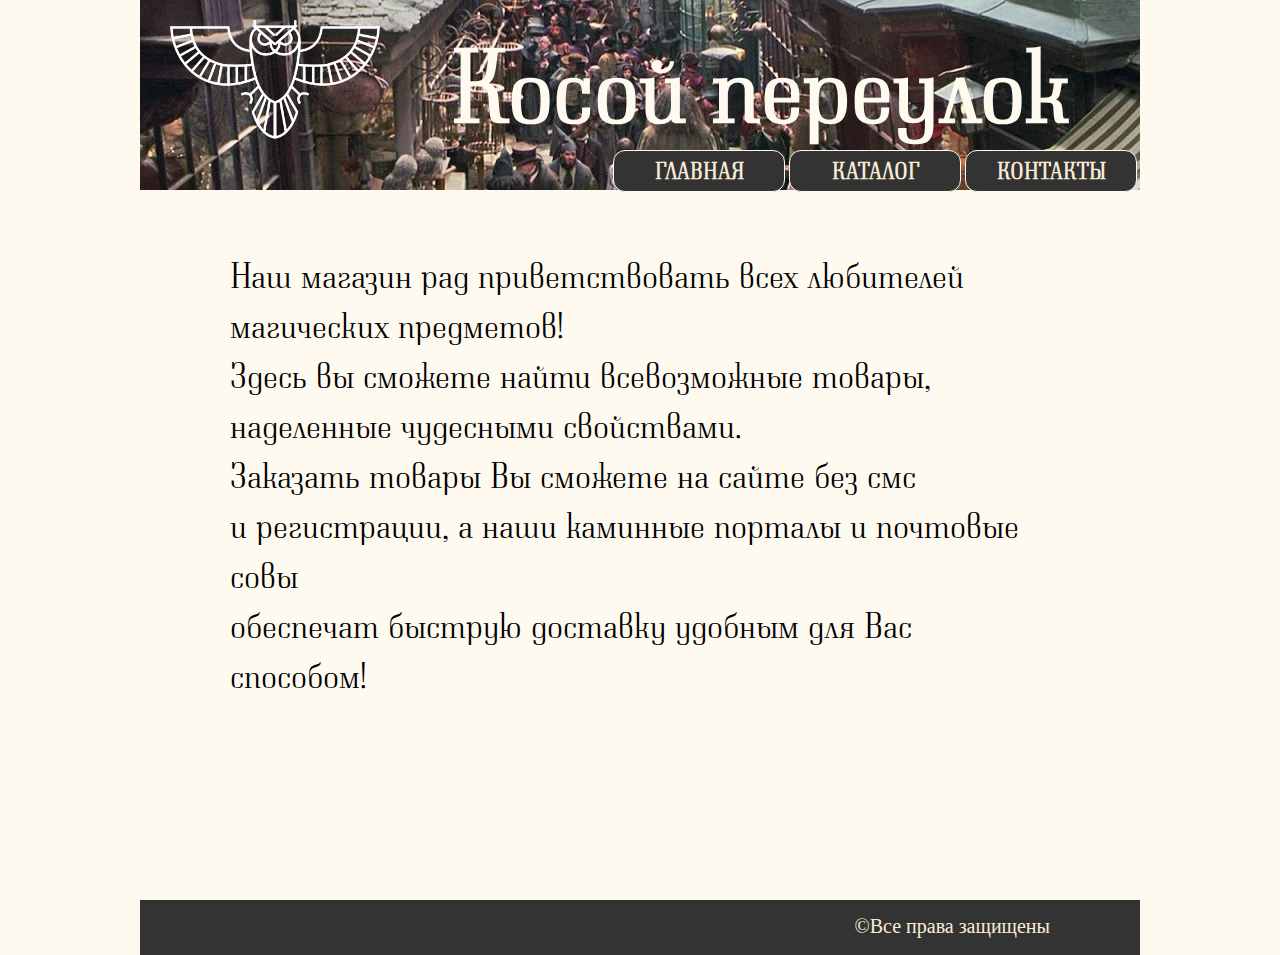
<file: diagon_alley/index.html>
<!DOCTYPE html>
<html lang="en">

<head>
    <meta charset="UTF-8">
    <title>Косой переулок</title>
    <link rel="stylesheet" href="style.css">
    <link rel="stylesheet" href="font.css">
</head>

<body>
    <div class="container">
        <header>
            <div class="logo"><img src="img/owl.png" alt="owl" width="210"></div>
            <h1 class="name">Косой переулок</h1>
            <nav>
                <ul class="menu">
                    <li>Главная</li>
                    <li><a href="catalog.html">Каталог</a>
                        <ul class="catalog-menu">
                            <li>
                                <a href="catalog/carpet_plane.html">Ковёр-самолёт</a>
                            </li>
                            <li>
                                <a href="catalog/nimbus.html">Нимбус 2000</a>
                            </li>
                            <li>
                                <a href="catalog/hat-invisibility.html">Шляпа-невидимка</a>
                            </li>
                        </ul>
                    </li>
                    <li><a href="contacts.html">Контакты</a></li>
                </ul>
            </nav>
        </header>

        <div class="content">
            <p class="main">Наш магазин рад приветствовать всех любителей магических предметов!
                <br />Здесь вы&nbsp;сможете найти всевозможные товары, наделенные чудесными свойствами.
                <br />Заказать товары&nbsp;Вы сможете на&nbsp;сайте без смс и&nbsp;регистрации, а&nbsp;наши каминные порталы и&nbsp;почтовые совы
                <br />обеспечат быструю доставку удобным для Вас способом!</p>
        </div>
        <footer> &copy;Все права защищены </footer>
    </div>

</body>

</html>
</file>
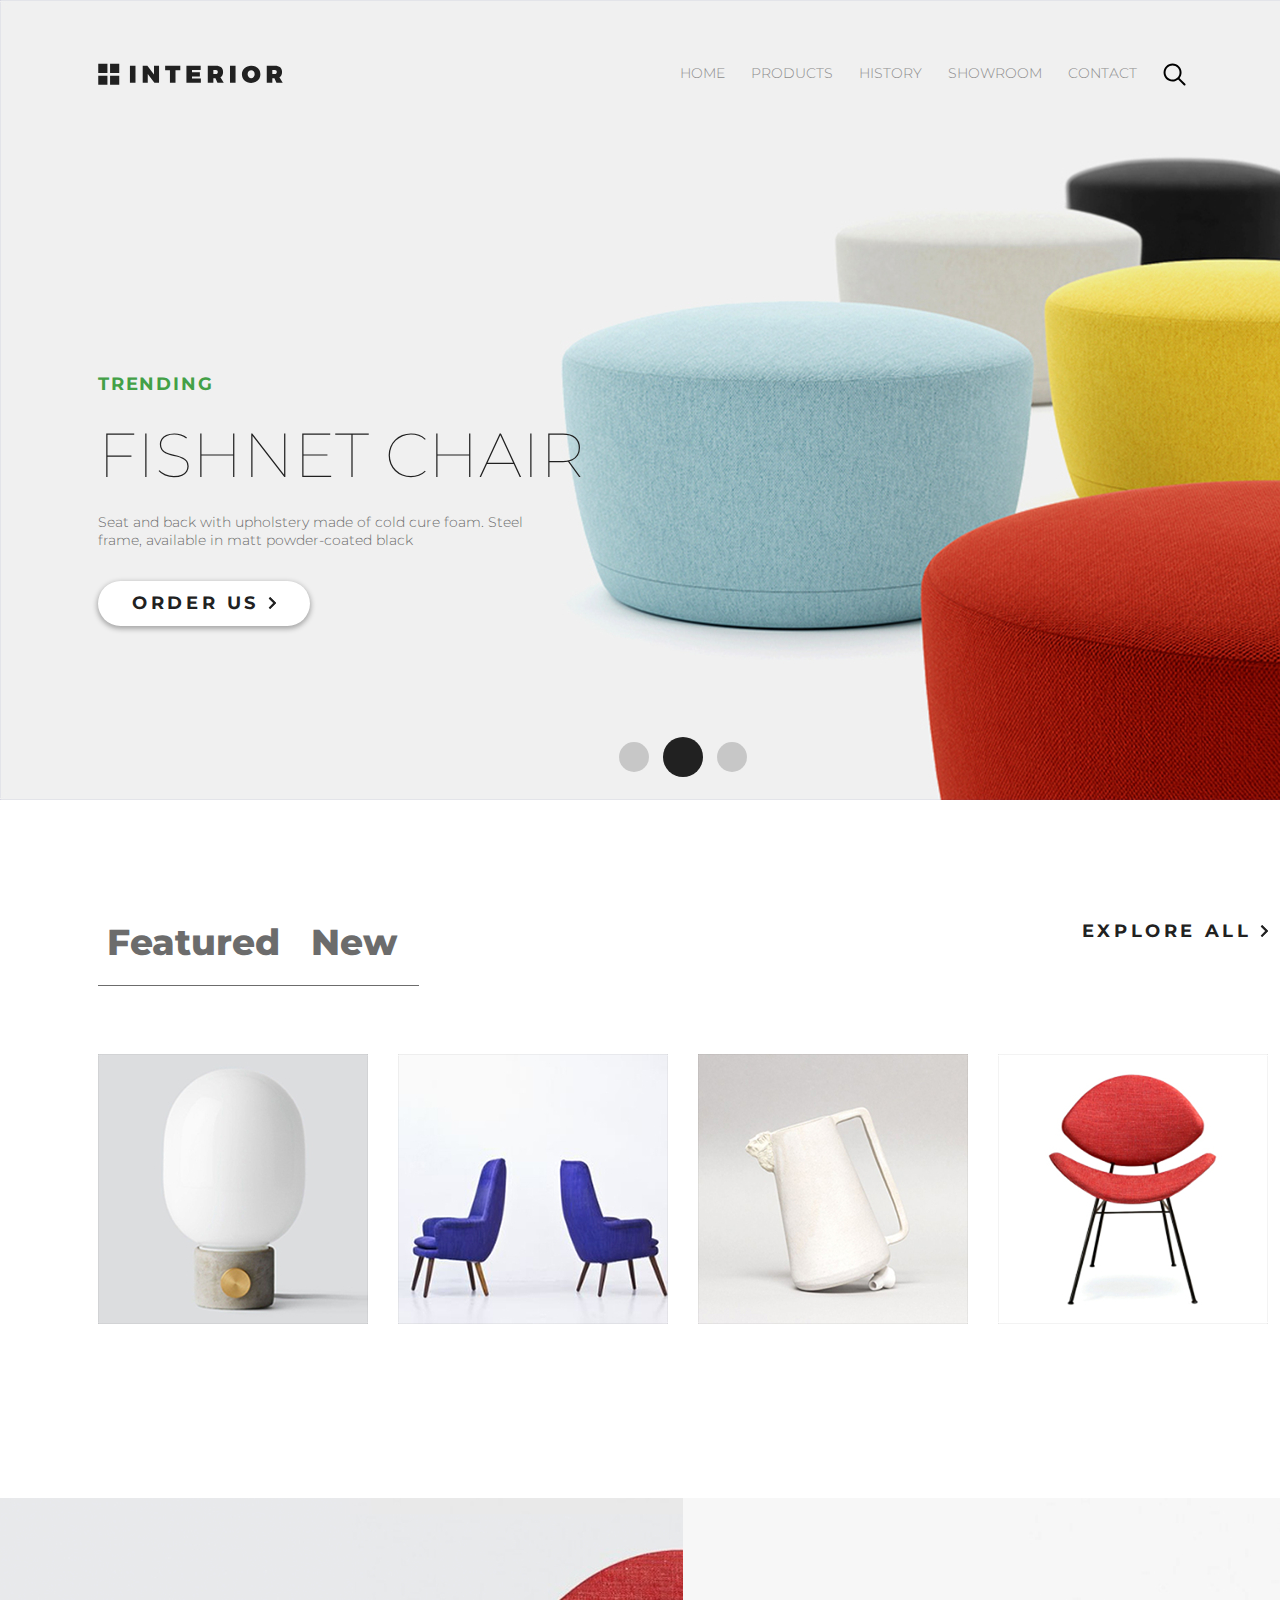
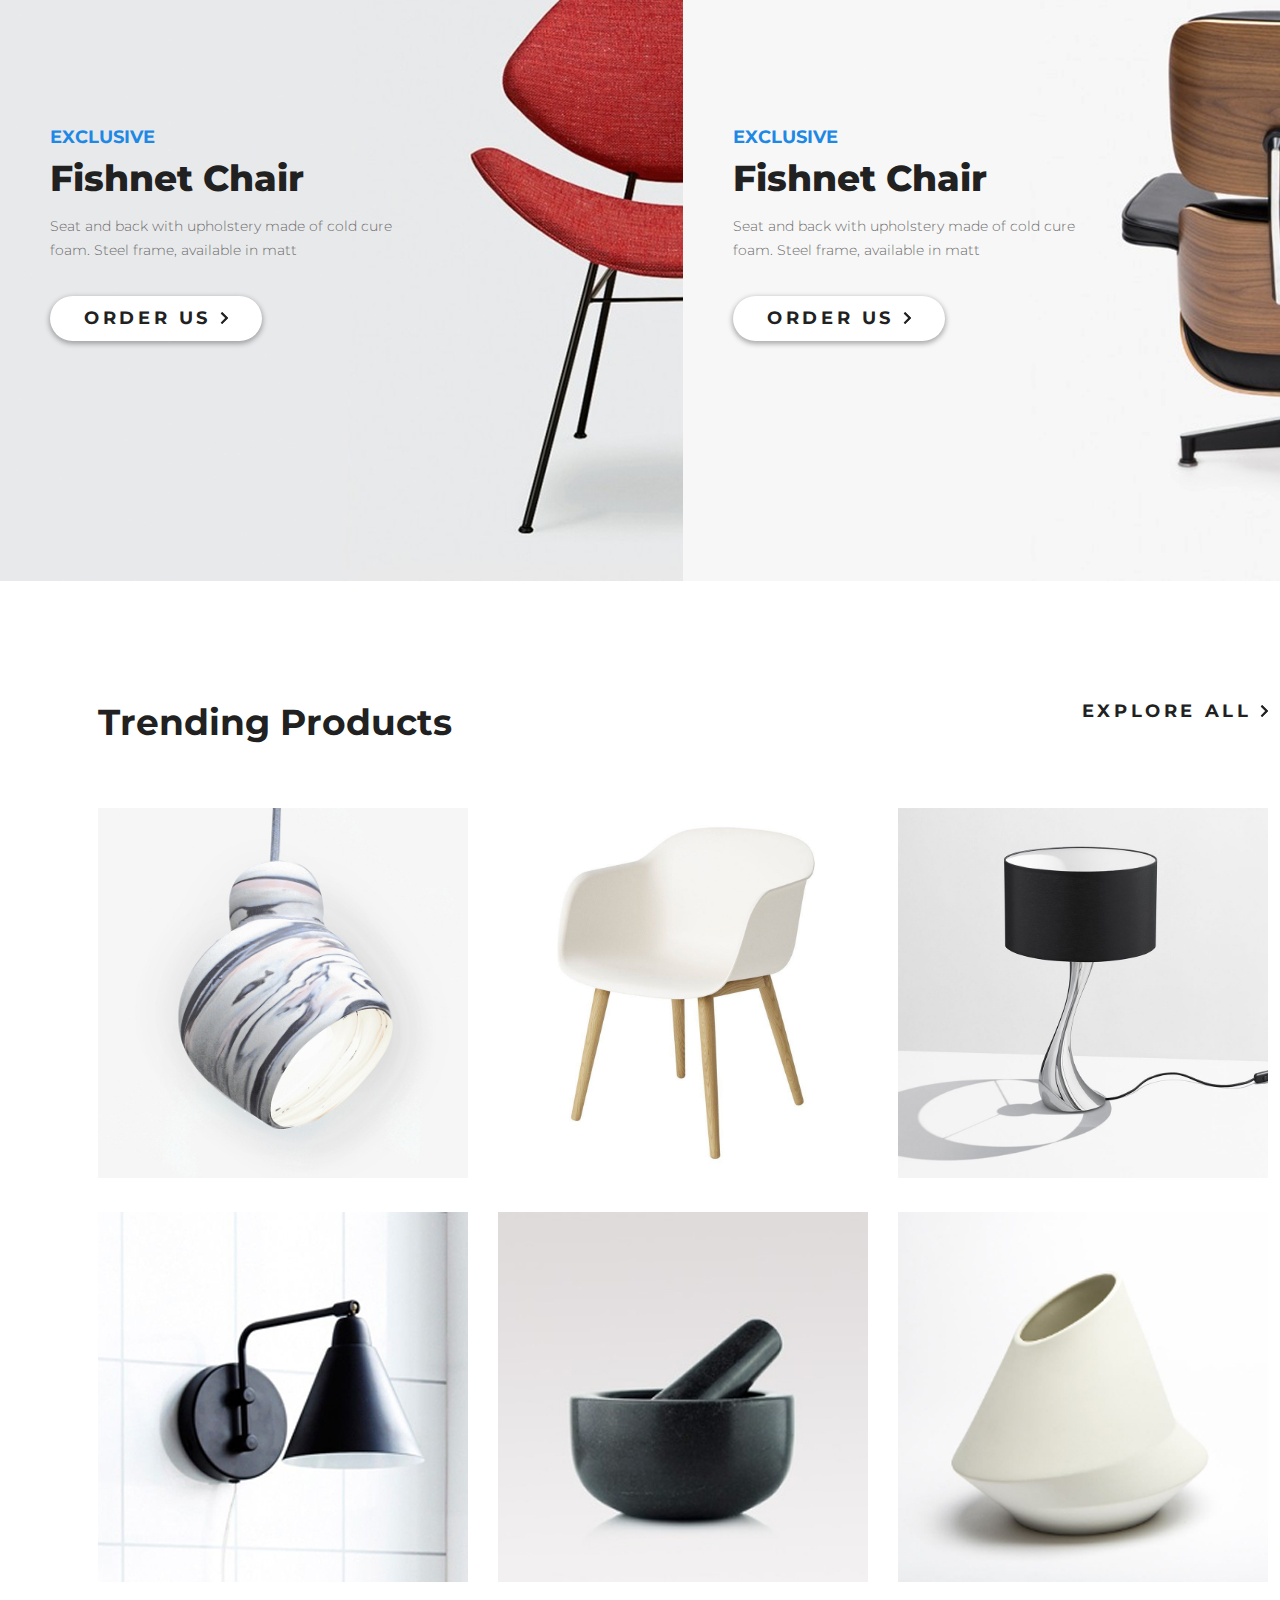
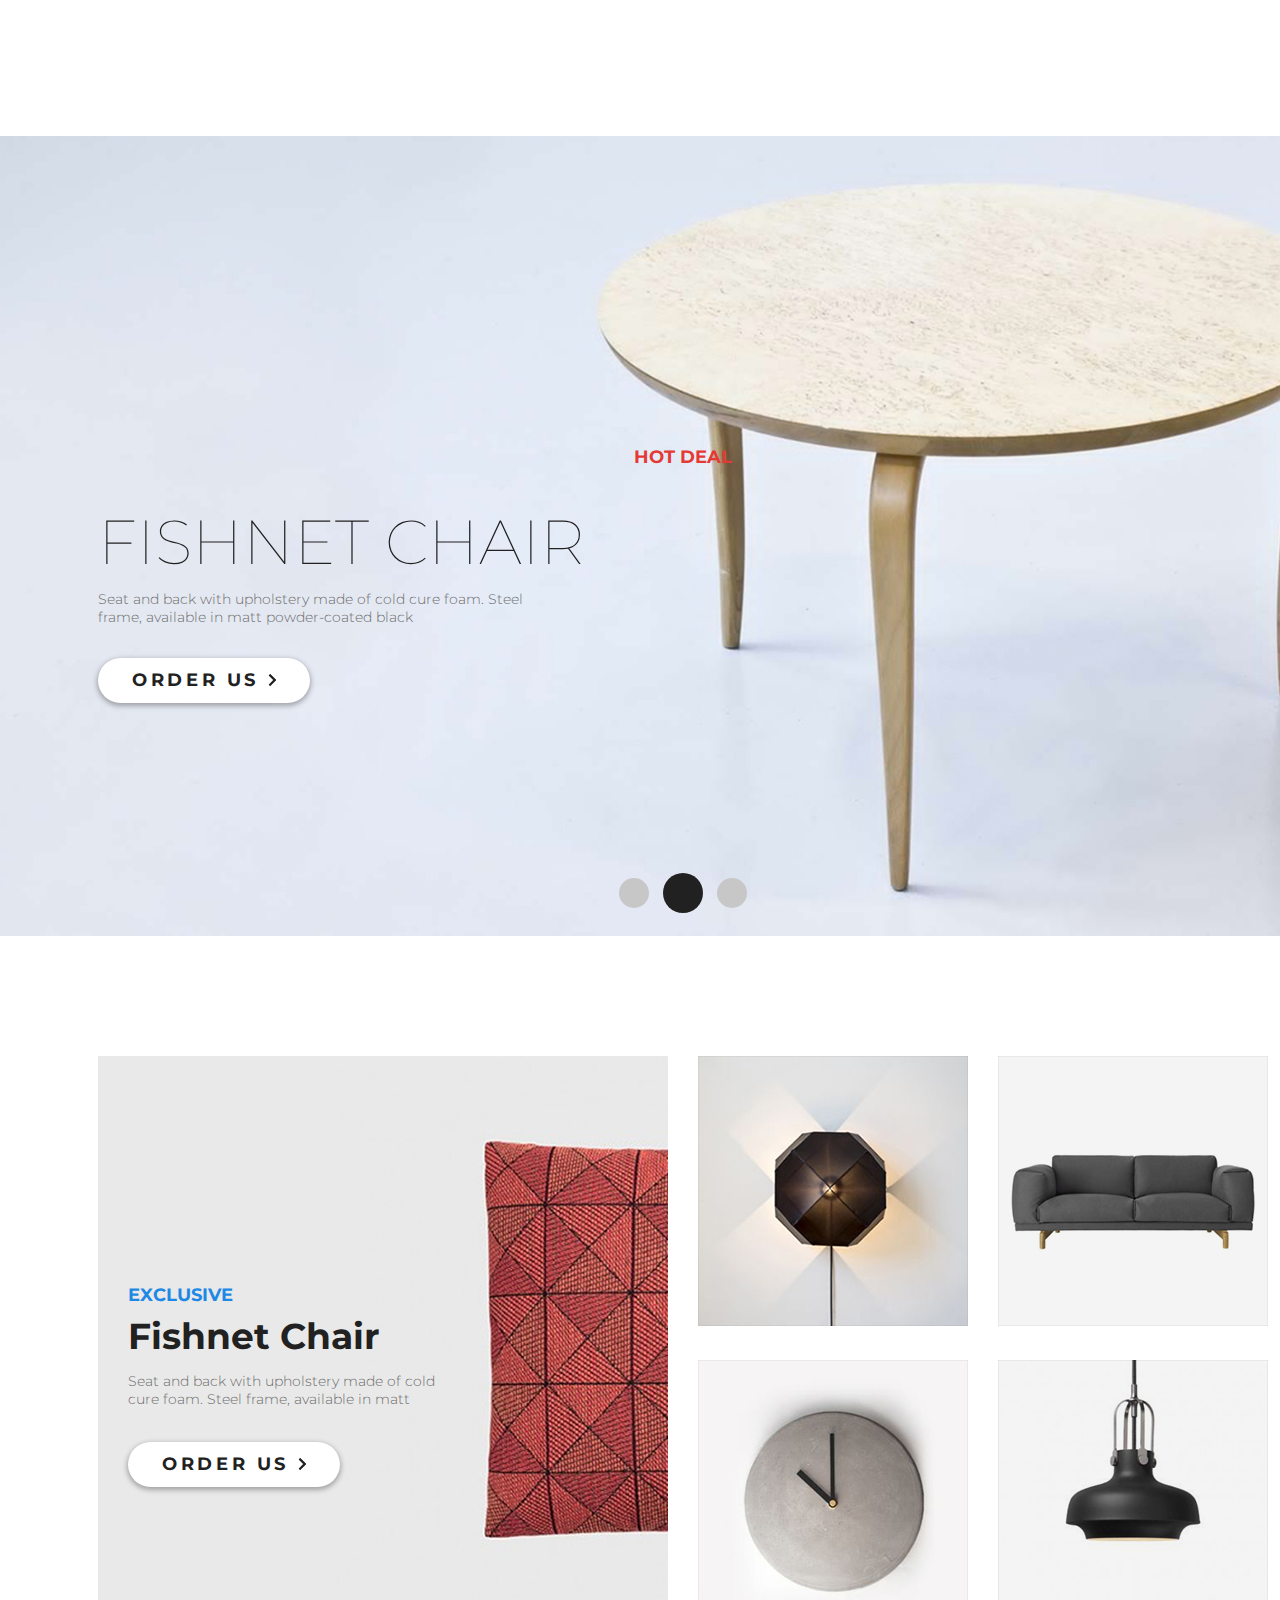
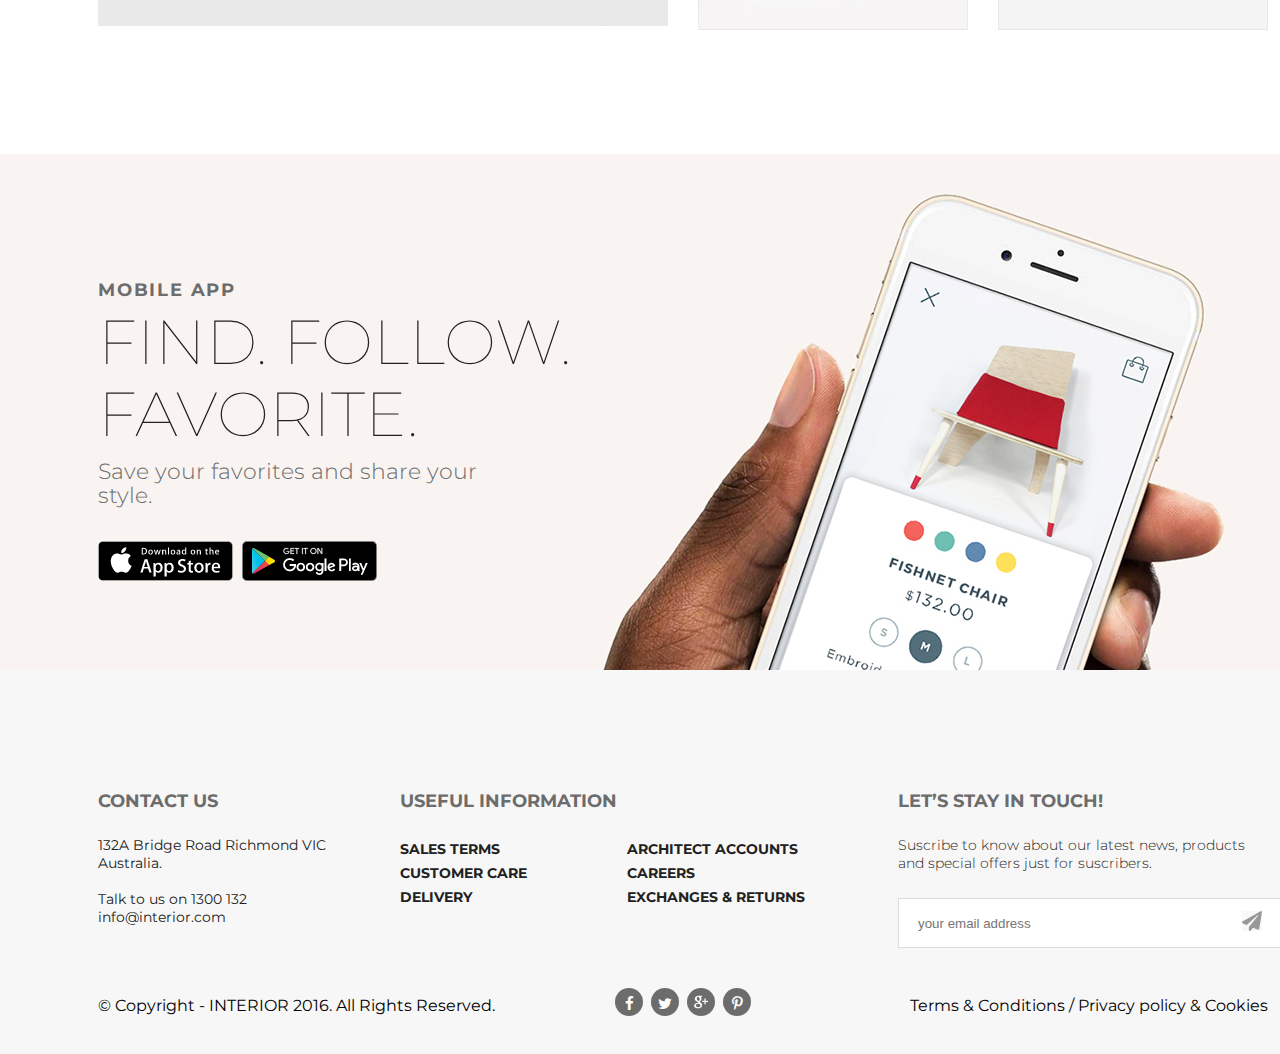
<file: interior/index.html>
<!DOCTYPE html>
<html lang="en">

<head>
    <meta charset="UTF-8">
    <title>Document</title>
    <link href="https://fonts.googleapis.com/css?family=Montserrat:100,300,400,700,800&display=swap" rel="stylesheet">
    <link rel="stylesheet" href="style.css">
    <link rel="stylesheet" href="font-awesome/css/font-awesome.css">
</head>


<body>
    <div class="container">
        <div class="slider padding-site">
            <div class="header clearfix">
                <a href="#" class="logo"><img src="img/logo%20(1).svg" alt="logo"></a>
                <ul class="menu">
                    <li class="menu-list"><a href="#" class="menu-link">HOME</a></li>
                    <li class="menu-list"><a href="product.html" class="menu-link">PRODUCTS</a></li>
                    <li class="menu-list"><a href="#" class="menu-link">HISTORY</a></li>
                    <li class="menu-list"><a href="#" class="menu-link">SHOWROOM</a></li>
                    <li class="menu-list"><a href="contact.html" class="menu-link">CONTACT</a></li>
                    <li class="menu-list">
                        <a href="#" class="menu-link"><img src="img/search.svg" alt="search"></a>
                    </li>
                </ul>
            </div>
            <div class="slider-text">
                <p class="trending">TRENDING</p>
                <h2 class="slider-h2">Fishnet Chair</h2>
                <p class="slider-content">Seat and back with upholstery made of cold cure foam. Steel frame, available in matt powder-coated black</p> <a href="#" class="button">Order Us <img src="img/arrow.svg" alt=">"></a>
            </div>
            <div class="navigation">
                <a href="#" class="circle"></a>
                <a href="#" class="circle circle-active"></a>
                <a href="#" class="circle"></a>
            </div>
        </div>
        <div class="featured-new-line padding-site">
            <div class="line-text clearfix"> <a href="#" class="featured">Featured</a> <a href="#" class="new">New</a> <a href="product.html" class="explore-all clearfix">explore all <img src="img/arrow.svg" alt="arrow"></a></div>
            <div class="featured-new-menu">
                <div class="card-background card-1">
                    <div class="card-content"> <a href="deals.html" class="card-button"><img src="img/arrow.svg" alt=">"></a>
                        <h6 class="card-title">Fishnet Chair</h6>
                        <p class="card-description">Seat and back with upholstery made of cold cure foam</p>
                    </div>
                </div><div class="card-background card-2">
                    <div class="card-content"> <a href="deals.html" class="card-button"><img src="img/arrow.svg" alt=">"></a>
                        <h6 class="card-title">Fishnet Chair</h6>
                        <p class="card-description">Seat and back with upholstery made of cold cure foam</p>
                    </div>
                </div><div class="card-background card-3">
                    <div class="card-content"> <a href="deals.html" class="card-button"><img src="img/arrow.svg" alt=">"></a>
                        <h6 class="card-title">Fishnet Chair</h6>
                        <p class="card-description">Seat and back with upholstery made of cold cure foam</p>
                    </div>
                </div><div class="card-background card-4 right-card">
                    <div class="card-content"> <a href="deals.html" class="card-button"><img src="img/arrow.svg" alt=">"></a>
                        <h6 class="card-title">Fishnet Chair</h6>
                        <p class="card-description">Seat and back with upholstery made of cold cure foam</p>
                    </div>
                </div>
            </div>
        </div>
        <div class="promo-line">
            <div class="promo-left clearfix">
                <p class="exclusive">exclusive</p>
                <h3 class="promo-h3">Fishnet Chair</h3>
                <p class="promo-content">Seat and back with upholstery made of cold cure foam. Steel frame, available in matt</p> <a href="#" class="button">Order Us <img src="img/arrow.svg" alt=">"></a>
            </div>
            <div class="promo-right">
                <p class="exclusive">exclusive</p>
                <h3 class="promo-h3">Fishnet Chair</h3>
                <p class="promo-content">Seat and back with upholstery made of cold cure foam. Steel frame, available in matt</p> <a href="#" class="button">Order Us <img src="img/arrow.svg" alt=">"></a>
            </div>
        </div>
        <div class="trending-line padding-site">
            <div class="trending-text clearfix">
                <p class="trending-head clearfix">Trending Products</p> <a href="product.html" class="explore-all">explore all <img src="img/arrow.svg" alt="arrow"></a>
            </div>
            <div class="trending-catalog">
                <a href="deals.html" class="trending-picture"><img src="img/product-11.jpg" alt="product-11"></a><a href="deals.html" class="trending-picture"><img src="img/product-21.jpg" alt="product-21"></a><a href="deals.html" class="trending-picture trending-picture-right"><img src="img/product-31.jpg" alt="product-31"></a><a href="deals.html" class="trending-picture"><img src="img/product-41.jpg" alt="product-41"></a><a href="deals.html" class="trending-picture"><img src="img/product-5.jpg" alt="product-51"></a><a href="deals.html" class="trending-picture trending-picture-right"><img src="img/product-6.jpg" alt="product-61"></a>
            </div>
        </div>
        <div class="hot-deal-slider padding-site">
            <div class="hot-deal-text">
                <p class="hot-deal">Hot deal</p>
                <h2 class="hot-deal-h2">Fishnet Chair</h2>
                <p class="hot-deal-content">Seat and back with upholstery made of cold cure foam. Steel frame, available in matt powder-coated black</p> <a href="#" class="button">Order Us <img src="img/arrow.svg" alt=">"></a>
            </div>
            <div class="navigation">
                <a href="#" class="circle"></a>
                <a href="#" class="circle circle-active"></a>
                <a href="#" class="circle"></a>
            </div>
        </div>
        <div class="exclusive-line padding-site">
            <div class="exclusive-left">
                <div class="exclusive-text">
                    <p class="exclusive">exclusive</p>
                    <h3 class="exclusive-h3">Fishnet Chair</h3>
                    <p class="exclusive-content">Seat and back with upholstery made of cold cure foam. Steel frame, available in matt</p> <a href="#" class="button">Order Us <img src="img/arrow.svg" alt=">"></a>
                </div>
            </div>
            <div class="exclusive-right">
                <a href="deals.html" class="exclusive-image top-exclusive-image"><img src="img/product-2-sm.jpg" alt="exclusive-image"></a><a href="deals.html" class="exclusive-image top-exclusive-image"><img src="img/product-3-sm.jpg" alt="exclusive-image"></a><a href="deals.html" class="exclusive-image"><img src="img/product-4-sm.jpg" alt="exclusive-image"></a><a href="deals.html" class="exclusive-image"><img src="img/product-5-sm.jpg" alt="exclusive-image"></a>
            </div>
        </div>
        <div class="mobile-app-line padding-site">
            <div class="app-text">
                <p class="mobile-app">mobile app</p>
                <h2 class="mobile-app-h2">Find. Follow. Favorite.</h2>
                <p class="mobile-app-content">Save your favorites and share your style.</p>
                <a href="#" class="app-image"><img src="img/app-store.jpg" alt="app-store"></a>
                <a href="#" class="app-image"><img src="img/google-play.jpg" alt="google-play"></a>
            </div>
        </div>
        <div class="footer padding-site">
            <div class="footer-content">
                <div class="contact-us">
                    <h6 class="contact-h6">Contact Us</h6>
                    <p class="contact-text">132A Bridge Road Richmond VIC Australia.
                        <br />
                        <br />Talk to us on 1300 132 info@interior.com</p>
                </div>
                <div class="useful-information clearfix">
                    <h6 class="useful-h6">Useful Information</h6>
                    <div class="info-left-list">
                        <ul class="left-list">
                            <li class="info-list"> <a href="#" class="info-link">Sales terms</a> </li>
                            <li class="info-list"> <a href="#" class="info-link">Customer care</a> </li>
                            <li class="info-list"><a href="#" class="info-link">Delivery</a></li>
                        </ul>
                    </div>
                    <div class="info-right-list">
                        <ul class="right-list">
                            <li class="info-list"> <a href="#" class="info-link">Architect accounts</a> </li>
                            <li class="info-list"> <a href="#" class="info-link">Careers</a> </li>
                            <li class="info-list"><a href="#" class="info-link">Exchanges & returns</a></li>
                        </ul>
                    </div>
                </div>
                <div class="stay-in-touch">
                    <h6 class="stay-h6">Let’s Stay in Touch!</h6>
                    <p class="stay-text">Suscribe to know about our latest news, products and special offers just for suscribers.</p>
                    <div class="email-line">
                        <form action="#">
                            <input type="email" placeholder="your email address" class="email-input">
                            <input type="submit" class="submit"> </form>
                    </div>
                </div>
            </div>
            <div class="lower-footer"> <span class="copyright">&#169; Copyright - INTERIOR 2016. All Rights Reserved.</span>
                <div class="social-links">
                    <a href="#" class="circle-link"><i class="fa fa-facebook" aria-hidden="true"></i></a>
                    <a href="#" class="circle-link"><i class="fa fa-twitter" aria-hidden="true"></i></a>
                    <a href="#" class="circle-link"><img src="img/google-icon.png" alt="google" width="14"></a>
                    <a href="#" class="circle-link"><i class="fa fa-pinterest-p" aria-hidden="true"></i></a>
                </div> <span class="cookies">Terms &#38; Conditions / Privacy policy &#38; Cookies</span>
            </div>
        </div>
    </div>
</body></html>
</file>
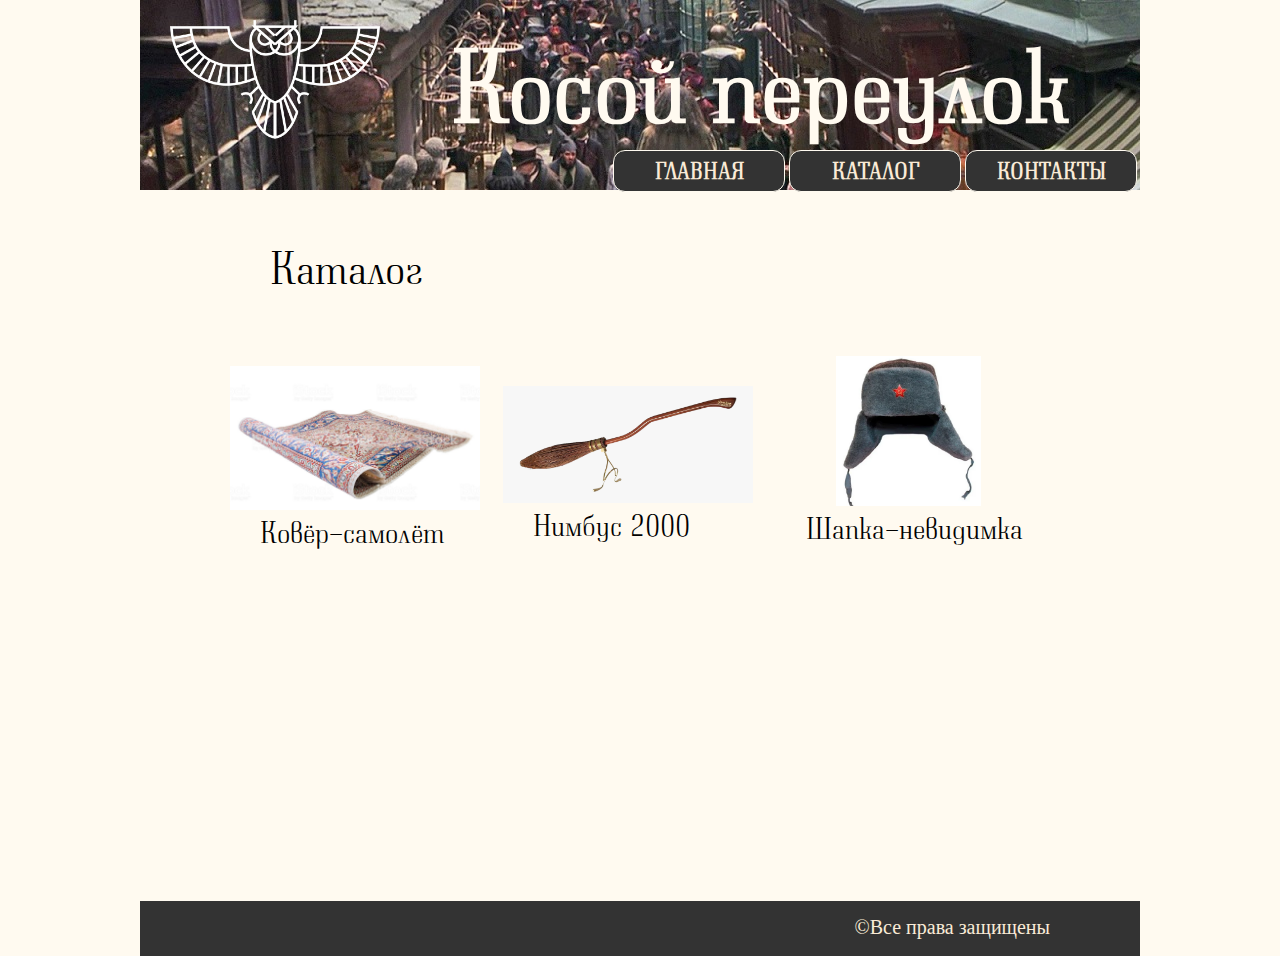
<file: diagon_alley/catalog.html>
<!DOCTYPE html>
<html lang="en">

<head>
    <meta charset="UTF-8">
    <title>Каталог</title>
    <link rel="stylesheet" href="style.css">
    <link rel="stylesheet" href="font.css">
</head>

<body>
    <div class="container">
        <header>
            <div class="logo"><img src="img/owl.png" alt="owl" width="210"></div>
            <h1 class="name">Косой переулок</h1>
            <nav>
                <ul class="menu">
                    <li><a href="index.html">Главная</a></li>
                    <li>Каталог
                        <ul class="catalog-menu">
                            <li>
                                <a href="catalog/carpet_plane.html">Ковёр-самолёт</a>
                            </li>
                            <li>
                                <a href="catalog/nimbus.html">Нимбус 2000</a>
                            </li>
                            <li>
                                <a href="catalog/hat-invisibility.html">Шляпа-невидимка</a>
                            </li>
                        </ul>
                    </li>
                    <li><a href="contacts.html">Контакты</a></li>
                </ul>
            </nav>
        </header>

        <div class="content">
            <h2 class="heading">Каталог</h2>
            <div class="product-page carpet-page">
                <a href="catalog/carpet_plane.html"><img src="img/istockphoto-157305904-1024x1024.jpg" alt="karpet-plane" width="250" class="catalog-pic" /></a>
                <br /> <a href="catalog/carpet_plane.html" class="link">Ковёр-самолёт</a> </div>
            <div class="product-page nimbus-page">
                <a href="catalog/nimbus.html"><img src="img/103-1032075_nimbus-2000-flying-broomstick.png" alt="nimbus_2000" width="250" class="catalog-pic " /></a>
                <br /> <a href="catalog/nimbus.html" class="link">Нимбус 2000</a> </div>
            <div class="product-page">
                <a href="catalog/hat-invisibility.html"><img src="img/200128388_shapka-ushanka-soldatskaya.webp" alt="hat-invisibility" width="145" class="catalog-pic catalog-pic-hat" /></a>
                <br /> <a href="catalog/hat-invisibility.html" class="link">Шапка-невидимка</a> </div>
        </div>
        <footer> &copy;Все права защищены </footer>
    </div>

</body>

</html>
</file>
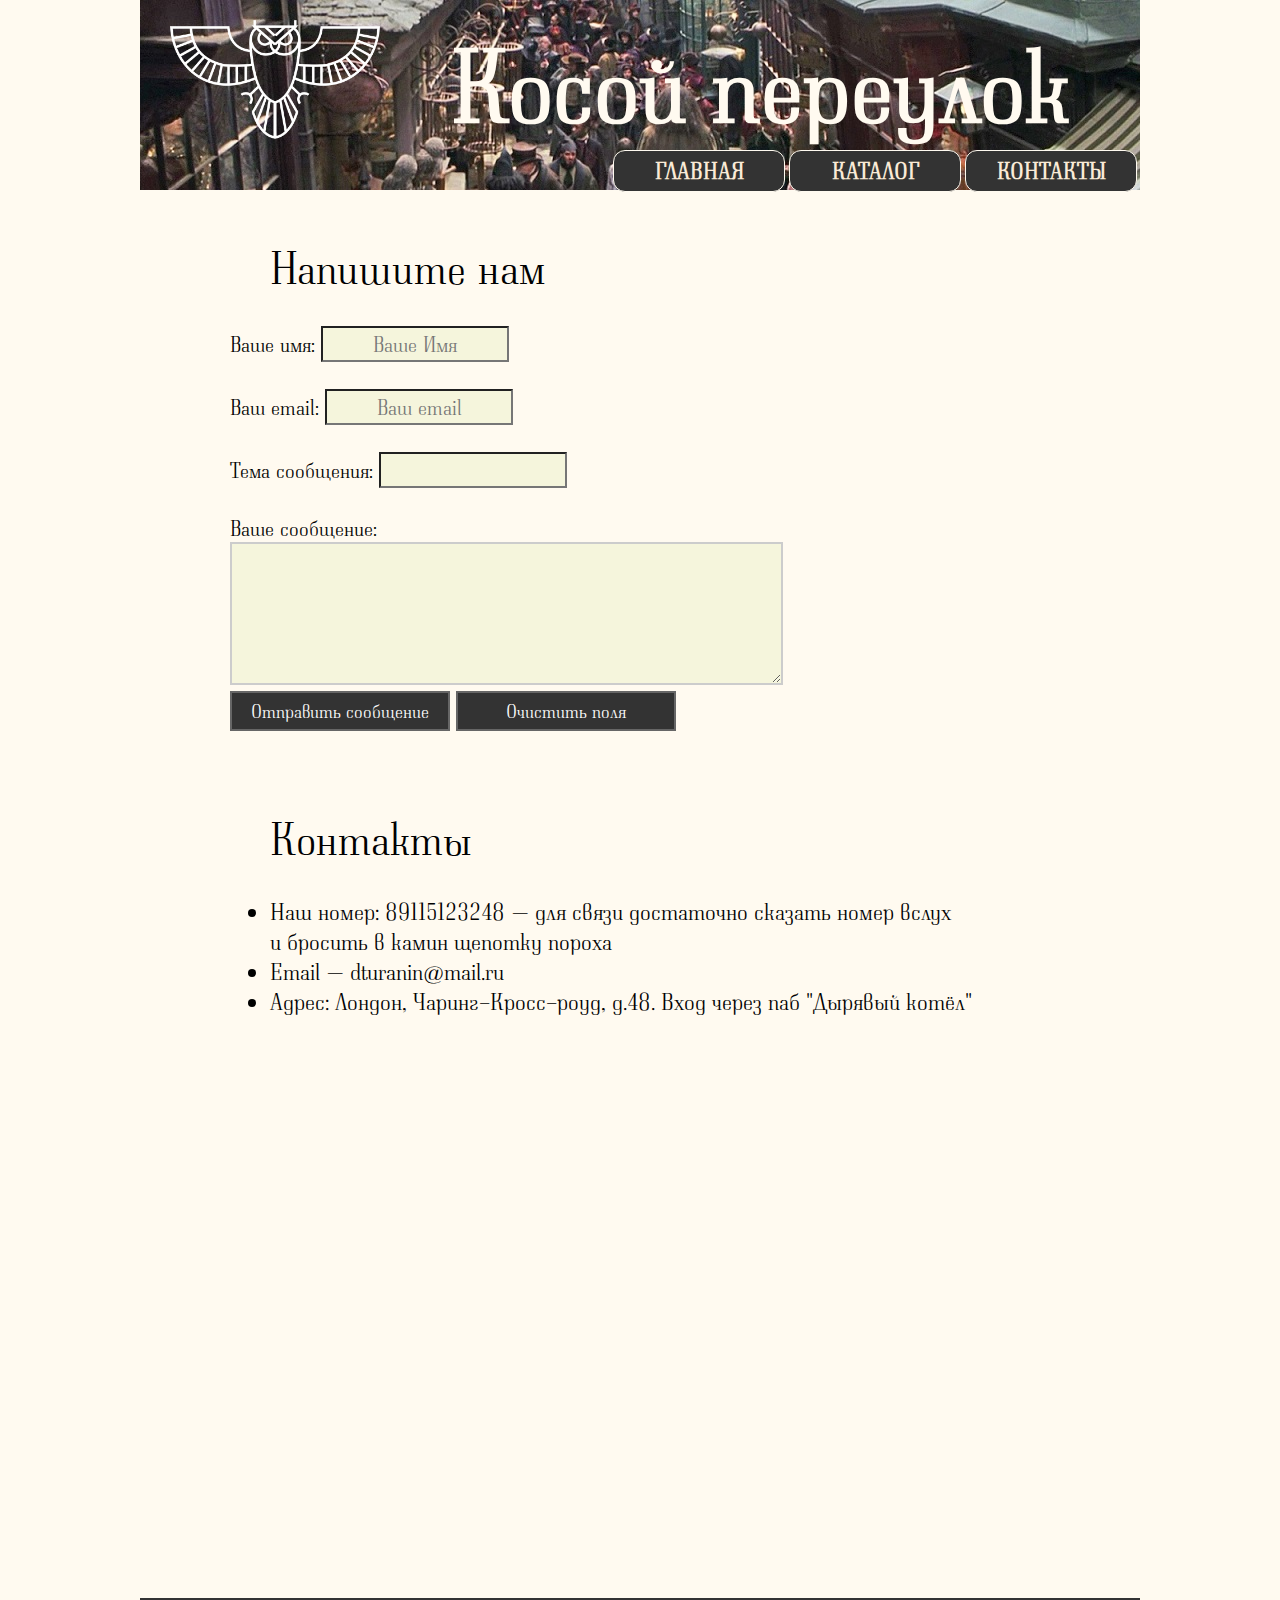
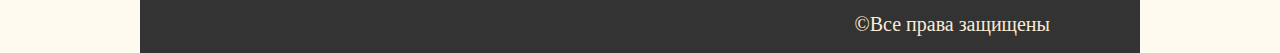
<file: diagon_alley/contacts.html>
<!DOCTYPE html>
<html lang="en">

<head>
    <meta charset="UTF-8">
    <title>Контакты</title>
    <link rel="stylesheet" href="style.css">
    <link rel="stylesheet" href="font.css">
</head>

<body>
    <div class="container">
        <header>
            <div class="logo"><img src="img/owl.png" alt="owl" width="210"></div>
            <h1 class="name">Косой переулок</h1>
            <nav>
                <ul class="menu">
                    <li><a href="index.html">Главная</a></li>
                    <li><a href="catalog.html">Каталог</a>
                        <ul class="catalog-menu">
                            <li>
                                <a href="catalog/carpet_plane.html">Ковёр-самолёт</a>
                            </li>
                            <li>
                                <a href="catalog/nimbus.html">Нимбус 2000</a>
                            </li>
                            <li>
                                <a href="catalog/hat-invisibility.html">Шляпа-невидимка</a>
                            </li>
                        </ul>
                    </li>
                    <li>Контакты</li>
                </ul>
            </nav>
        </header>

        <div class="content">
            <h2 class="heading">Напишите нам</h2>
            <form action="#">
                <label for="my-input-name">Ваше имя:</label>
                <input type="text" placeholder="Ваше имя" name="my-input-name" />
                <br />
                <br />
                <label for="my-input-email">Ваш email:</label>
                <input type="email" placeholder="Ваш email" name="my-input-email" />
                <br />
                <br />
                <label for="input-theme">Тема сообщения:</label>
                <input type="text" name="input-theme" />
                <br />
                <br />
                <label for="your-message">Ваше сообщение:</label>
                <br />
                <textarea name="your-message" id="#" cols="53" rows="5" value="Ваше сообщение"></textarea>
                <br />
                <input type="submit" value="Отправить сообщение" />
                <input type="reset" value="Очистить поля" /> </form>
            <div class="contacts">
                <h2 class="heading">Контакты</h2>
                <ul>
                    <li>Наш номер: 89115123248&nbsp;&mdash; для связи достаточно сказать номер вслух и&nbsp;бросить в&nbsp;камин щепотку пороха</li>
                    <li>Email&nbsp;&mdash; dturanin@mail.ru</li>
                    <li>Адрес: Лондон, Чаринг-Кросс-роуд, д.48. Вход через паб &quot;Дырявый котёл&quot;</li>
                    <iframe src="https://www.google.com/maps/embed?pb=!1m18!1m12!1m3!1d2483.0632080586493!2d-0.13039137274969947!3d51.51205636044303!2m3!1f0!2f0!3f0!3m2!1i1024!2i768!4f13.1!3m3!1m2!1s0x487604cd9993ed4b%3A0x80fb8efd0e8677dc!2zNDggQ2hhcmluZyBDcm9zcyBSZCwgQ292ZW50IEdhcmRlbiwgTG9uZG9uIFdDMkggMEJTLCDQktC10LvQuNC60L7QsdGA0LjRgtCw0L3QuNGP!5e0!3m2!1sru!2sru!4v1586026683469!5m2!1sru!2sru" width="100%" height="374" frameborder="0" style="border:0;" allowfullscreen="" aria-hidden="false" tabindex="0"></iframe>
                </ul>
            </div>
        </div>
        <footer> &copy;Все права защищены </footer>
    </div>

</body>

</html>
</file>
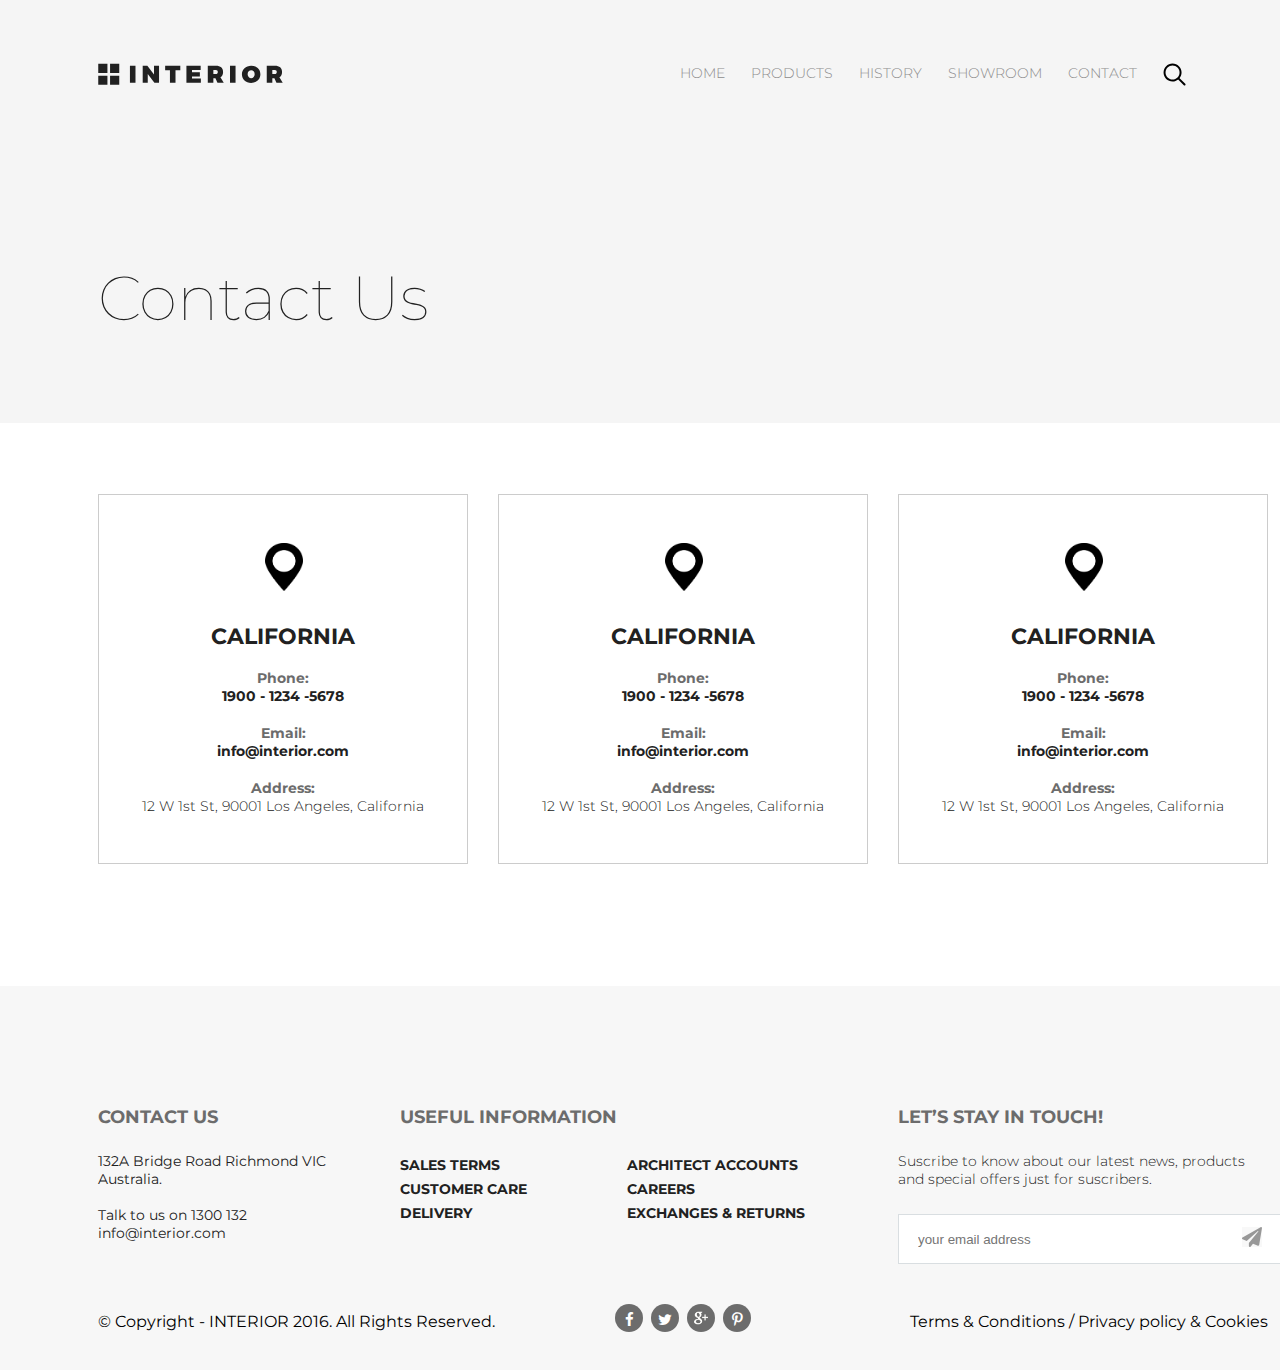
<file: interior/contact.html>
<!DOCTYPE html>
<html lang="en">

<head>
    <meta charset="UTF-8">
    <title>contact</title>
    <link rel="stylesheet" href="font-awesome/css/font-awesome.css">
    <link href="https://fonts.googleapis.com/css?family=Montserrat:100,300,400,700,800&display=swap" rel="stylesheet">
    <link rel="stylesheet" href="style.css">
</head>

<body>
    <div class="container">
        <div class="header contact-header padding-site">
            <a href="index.html" class="logo"><img src="img/logo%20(1).svg" alt="logo"></a>
            <ul class="menu">
                <li class="menu-list"><a href="index.html" class="menu-link">HOME</a></li>
                <li class="menu-list"><a href="product.html" class="menu-link">PRODUCTS</a></li>
                <li class="menu-list"><a href="#" class="menu-link">HISTORY</a></li>
                <li class="menu-list"><a href="#" class="menu-link">SHOWROOM</a></li>
                <li class="menu-list"><a href="#" class="menu-link">CONTACT</a></li>
                <li class="menu-list">
                    <a href="#" class="menu-link"><img src="img/search.svg" alt="search"></a>
                </li>
            </ul>
            <h1 class="contact-h1">Contact Us</h1>
        </div>
        <div class="contact-content padding-site clearfix">
            <div class="contact-card"> <img src="img/PinClipart.co.png" alt="marker" width="38" height="48" class="marker-image">
                <h3 class="contact-h3">California</h3>
                <div class="contact-card-text">
                    <h5 class="contact-phone">Phone:</h5>
                    <p class="phone-number">1900 - 1234 -5678</p>
                    <h5 class="contact-email">Email:</h5>
                    <p class="email-adress">info@interior.com</p>
                    <h5 class="contact-adress">Address:</h5>
                    <p class="adress-info">12 W 1st St, 90001 Los Angeles, California</p>
                </div>
            </div>
            <div class="contact-card">
                <img src="img/PinClipart.co.png" alt="marker" width="38" height="48" class="marker-image">
                <h3 class="contact-h3">California</h3>
                <div class="contact-card-text">
                    <h5 class="contact-phone">Phone:</h5>
                    <p class="phone-number">1900 - 1234 -5678</p>
                    <h5 class="contact-email">Email:</h5>
                    <p class="email-adress">info@interior.com</p>
                    <h5 class="contact-adress">Address:</h5>
                    <p class="adress-info">12 W 1st St, 90001 Los Angeles, California</p>
                </div>
            </div>
            <div class="contact-card contact-right-card">
                <img src="img/PinClipart.co.png" alt="marker" width="38" height="48" class="marker-image">
                <h3 class="contact-h3">California</h3>
                <div class="contact-card-text">
                    <h5 class="contact-phone">Phone:</h5>
                    <p class="phone-number">1900 - 1234 -5678</p>
                    <h5 class="contact-email">Email:</h5>
                    <p class="email-adress">info@interior.com</p>
                    <h5 class="contact-adress">Address:</h5>
                    <p class="adress-info">12 W 1st St, 90001 Los Angeles, California</p>
                </div>
            </div>
        </div>
        <div class="footer padding-site">
            <div class="footer-content">
                <div class="contact-us">
                    <h6 class="contact-h6">Contact Us</h6>
                    <p class="contact-text">132A Bridge Road Richmond VIC Australia.
                        <br />
                        <br />Talk to us on 1300 132 info@interior.com</p>
                </div>
                <div class="useful-information clearfix">
                    <h6 class="useful-h6">Useful Information</h6>
                    <div class="info-left-list">
                        <ul class="left-list">
                            <li class="info-list"> <a href="#" class="info-link">Sales terms</a> </li>
                            <li class="info-list"> <a href="#" class="info-link">Customer care</a> </li>
                            <li class="info-list"><a href="#" class="info-link">Delivery</a></li>
                        </ul>
                    </div>
                    <div class="info-right-list">
                        <ul class="right-list">
                            <li class="info-list"> <a href="#" class="info-link">Architect accounts</a> </li>
                            <li class="info-list"> <a href="#" class="info-link">Careers</a> </li>
                            <li class="info-list"><a href="#" class="info-link">Exchanges & returns</a></li>
                        </ul>
                    </div>
                </div>
                <div class="stay-in-touch">
                    <h6 class="stay-h6">Let’s Stay in Touch!</h6>
                    <p class="stay-text">Suscribe to know about our latest news, products and special offers just for suscribers.</p>
                    <div class="email-line">
                        <form action="#">
                            <input type="email" placeholder="your email address" class="email-input">
                            <input type="submit" class="submit"> </form>
                    </div>
                </div>
            </div>
            <div class="lower-footer"> <span class="copyright">&#169; Copyright - INTERIOR 2016. All Rights Reserved.</span>
                <div class="social-links">
                    <a href="#" class="circle-link"><i class="fa fa-facebook" aria-hidden="true"></i></a>
                    <a href="#" class="circle-link"><i class="fa fa-twitter" aria-hidden="true"></i></a>
                    <a href="#" class="circle-link"><img src="img/google-icon.png" alt="google" width="14"></a>
                    <a href="#" class="circle-link"><i class="fa fa-pinterest-p" aria-hidden="true"></i></a>
                </div> <span class="cookies">Terms &#38; Conditions / Privacy policy &#38; Cookies</span>
            </div>
        </div>
    </div>
</body></html>
</file>
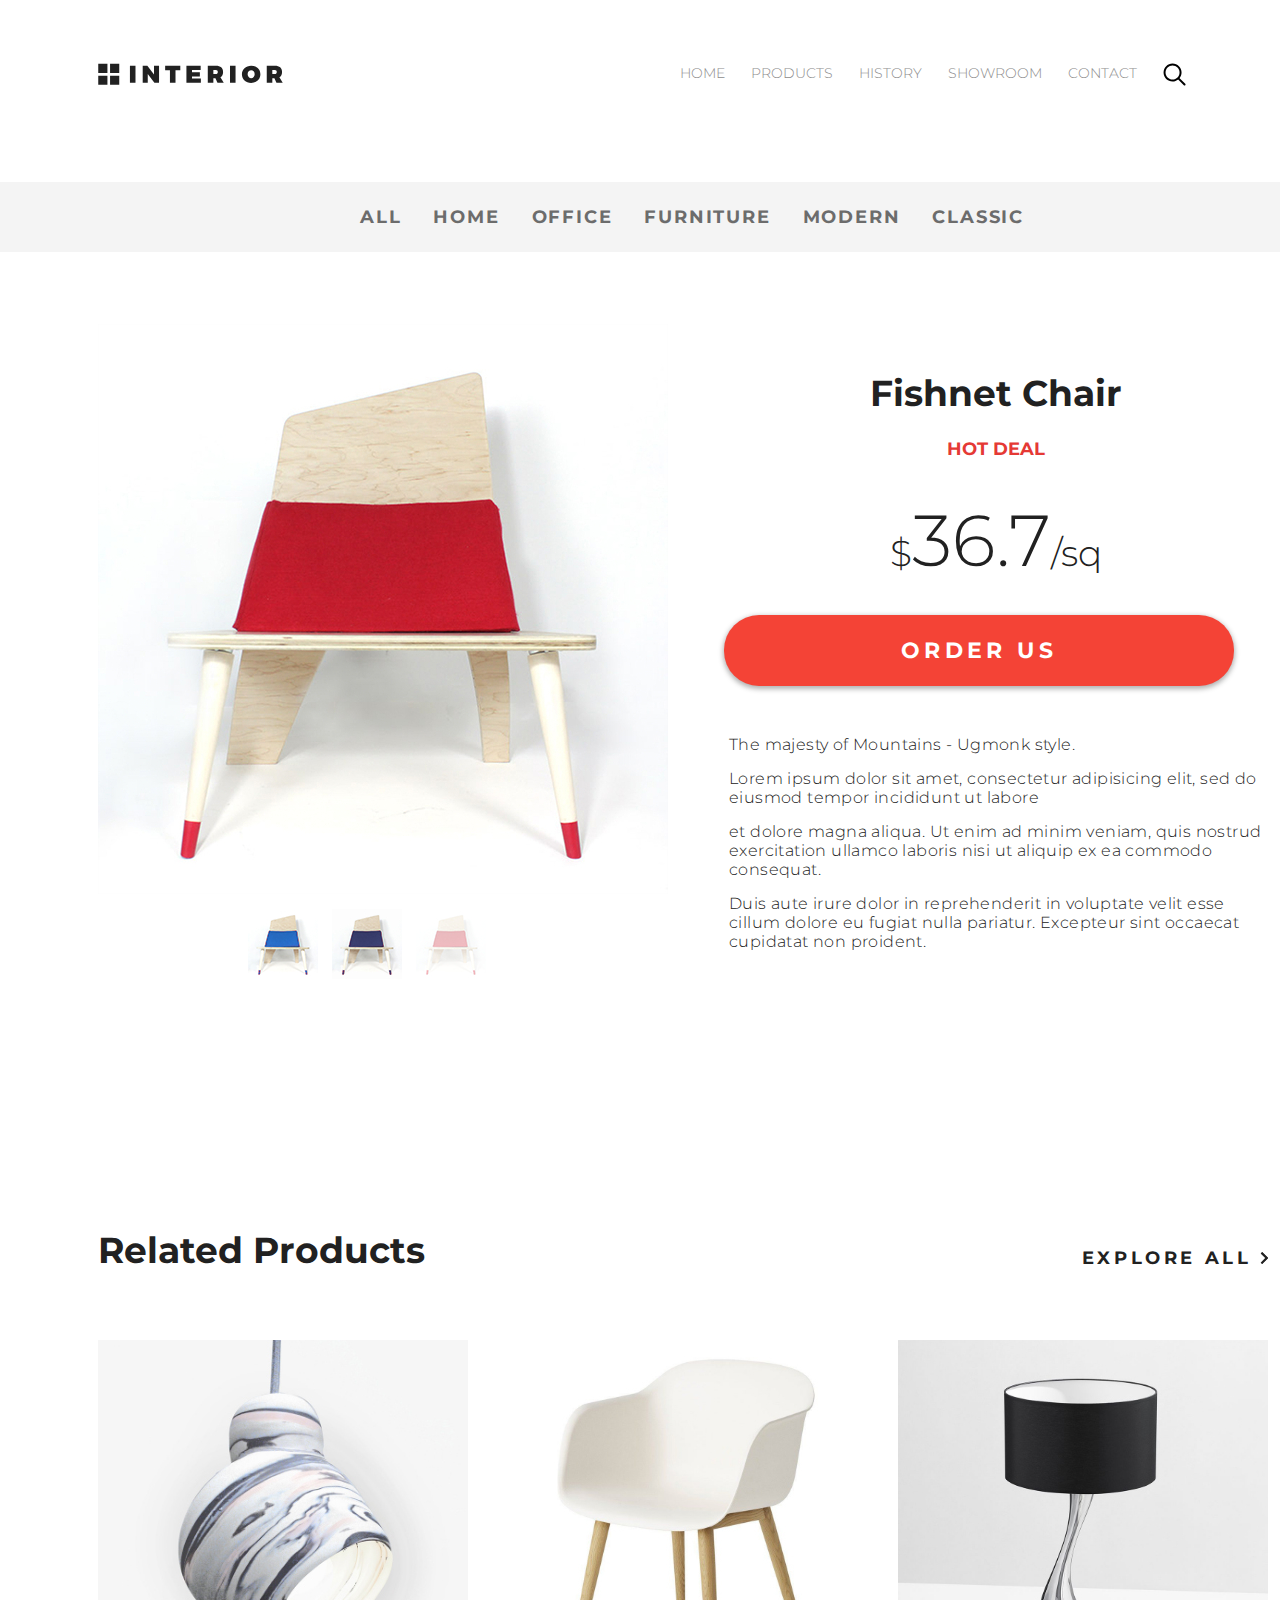
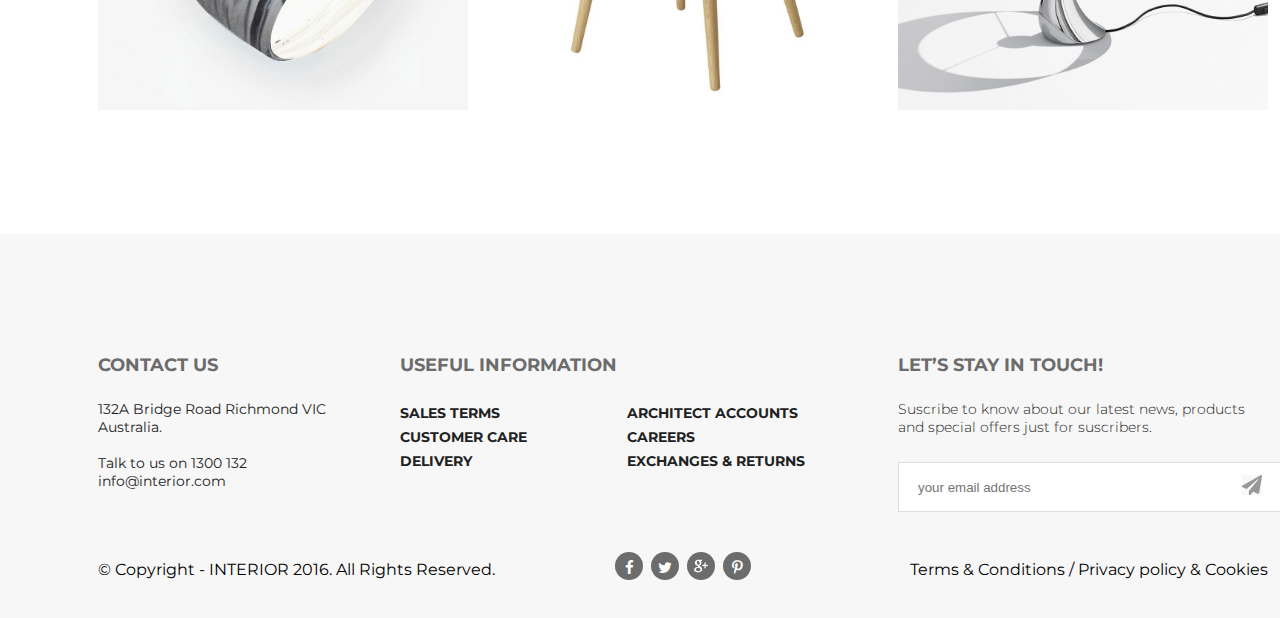
<file: interior/deals.html>
<!DOCTYPE html>
<html lang="en">

<head>
    <meta charset="UTF-8">
    <title>product-deals</title>
    <link rel="stylesheet" href="font-awesome/css/font-awesome.css">
    <link href="https://fonts.googleapis.com/css?family=Montserrat:100,300,400,700,800&display=swap" rel="stylesheet">
    <link rel="stylesheet" href="style.css"> </head>

<body>
    <div class="container">
        <div class="header deals-header padding-site">
            <a href="index.html"><img src="img/logo%20(1).svg" alt="logo"></a>
            <ul class="menu">
                <li class="menu-list"><a href="index.html" class="menu-link">HOME</a></li>
                <li class="menu-list"><a href="product.html" class="menu-link">PRODUCTS</a></li>
                <li class="menu-list"><a href="#" class="menu-link">HISTORY</a></li>
                <li class="menu-list"><a href="#" class="menu-link">SHOWROOM</a></li>
                <li class="menu-list"><a href="contact.html" class="menu-link">CONTACT</a></li>
                <li class="menu-list">
                    <a href="#" class="menu-link"><img src="img/search.svg" alt="search"></a>
                </li>
            </ul>
        </div>
        <div class="deals-navigation">
            <ul class="deals-menu">
                <li class="deals-nav-list"><a href="" class="deals-nav-link">All</a></li>
                <li class="deals-nav-list"><a href="" class="deals-nav-link">HOME</a></li>
                <li class="deals-nav-list"><a href="" class="deals-nav-link">OFFICE</a></li>
                <li class="deals-nav-list"><a href="" class="deals-nav-link">FURNITURE</a></li>
                <li class="deals-nav-list"><a href="" class="deals-nav-link">MODERN</a></li>
                <li class="deals-nav-list"><a href="" class="deals-nav-link">CLASSIC</a></li>
            </ul>
        </div>
        <div class="deals-content padding-site clearfix">
            <div class="content-left-side"> <img src="img/slider1.jpg" alt="chair">
                <div class="color-variants">
                    <a href="#" class="color-var"><img src="img/controll.jpg" alt="chair-blue"></a>
                    <a href="#" class="color-var"><img src="img/controll11.jpg" alt="chair-darkblue"></a>
                    <a href="#" class="color-var"><img src="img/controll2.jpg" alt="chair-pink"></a>
                </div>
            </div>
            <div class="content-right-side">
                <h2 class="product-deal-name">Fishnet Chair</h2>
                <p class="hot-deal">Hot Deal</p>
                <h3 class="price">&#36;<span class="amount">36.7</span>/sq
                </h3>
                <a href="#" class="deal-button">Order Us</a>
                <h5 class="deal-h5">The majesty of Mountains - Ugmonk style.</h5>
                <p class="right-side-text">Lorem ipsum dolor sit amet, consectetur adipisicing elit, sed do eiusmod tempor incididunt ut labore</p>
                <p class="right-side-text">et dolore magna aliqua. Ut enim ad minim veniam, quis nostrud exercitation ullamco laboris nisi ut aliquip ex ea commodo consequat.</p> 
                <p class="right-side-text">Duis aute irure dolor in reprehenderit in voluptate velit esse cillum dolore eu fugiat nulla pariatur. Excepteur sint occaecat cupidatat non proident.</p>
            </div>
        </div>
        <div class="deals-related-products padding-site">
            <div class="related-products-header clearfix">
                <h3 class="related-products">Related Products</h3>
                <a href="" class="explore-all explore-deals">explore all <img src="img/arrow.svg" alt=">"></a>
            </div>
            <div class="related-products-cards">
                <a href="#" class="related-card"><img src="img/product-11.jpg" alt="product-11"></a><a href="#" class="related-card"><img src="img/product-21.jpg" alt="product-21"></a><a href="#" class="related-card right-card"><img src="img/product-31.jpg" alt="product-31"></a>
            </div>
        </div>
        <div class="footer padding-site">
            <div class="footer-content">
                <div class="contact-us">
                    <h6 class="contact-h6">Contact Us</h6>
                    <p class="contact-text">132A Bridge Road Richmond VIC Australia.
                        <br />
                        <br />Talk to us on 1300 132 info@interior.com</p>
                </div>
                <div class="useful-information clearfix">
                    <h6 class="useful-h6">Useful Information</h6>
                    <div class="info-left-list">
                        <ul class="left-list">
                            <li class="info-list"> <a href="#" class="info-link">Sales terms</a> </li>
                            <li class="info-list"> <a href="#" class="info-link">Customer care</a> </li>
                            <li class="info-list"><a href="#" class="info-link">Delivery</a></li>
                        </ul>
                    </div>
                    <div class="info-right-list">
                        <ul class="right-list">
                            <li class="info-list"> <a href="#" class="info-link">Architect accounts</a> </li>
                            <li class="info-list"> <a href="#" class="info-link">Careers</a> </li>
                            <li class="info-list"><a href="#" class="info-link">Exchanges & returns</a></li>
                        </ul>
                    </div>
                </div>
                <div class="stay-in-touch">
                    <h6 class="stay-h6">Let’s Stay in Touch!</h6>
                    <p class="stay-text">Suscribe to know about our latest news, products and special offers just for suscribers.</p>
                    <div class="email-line">
                        <form action="#">
                            <input type="email" placeholder="your email address" class="email-input">
                            <input type="submit" class="submit"> </form>
                    </div>
                </div>
            </div>
            <div class="lower-footer"> <span class="copyright">&#169; Copyright - INTERIOR 2016. All Rights Reserved.</span>
                <div class="social-links">
                    <a href="#" class="circle-link"><i class="fa fa-facebook" aria-hidden="true"></i></a>
                    <a href="#" class="circle-link"><i class="fa fa-twitter" aria-hidden="true"></i></a>
                    <a href="#" class="circle-link"><img src="img/google-icon.png" alt="google" width="14"></a>
                    <a href="#" class="circle-link"><i class="fa fa-pinterest-p" aria-hidden="true"></i></a>
                </div> <span class="cookies">Terms &#38; Conditions / Privacy policy &#38; Cookies</span> </div>
        </div>
    </div>
</body>

</html>
</file>
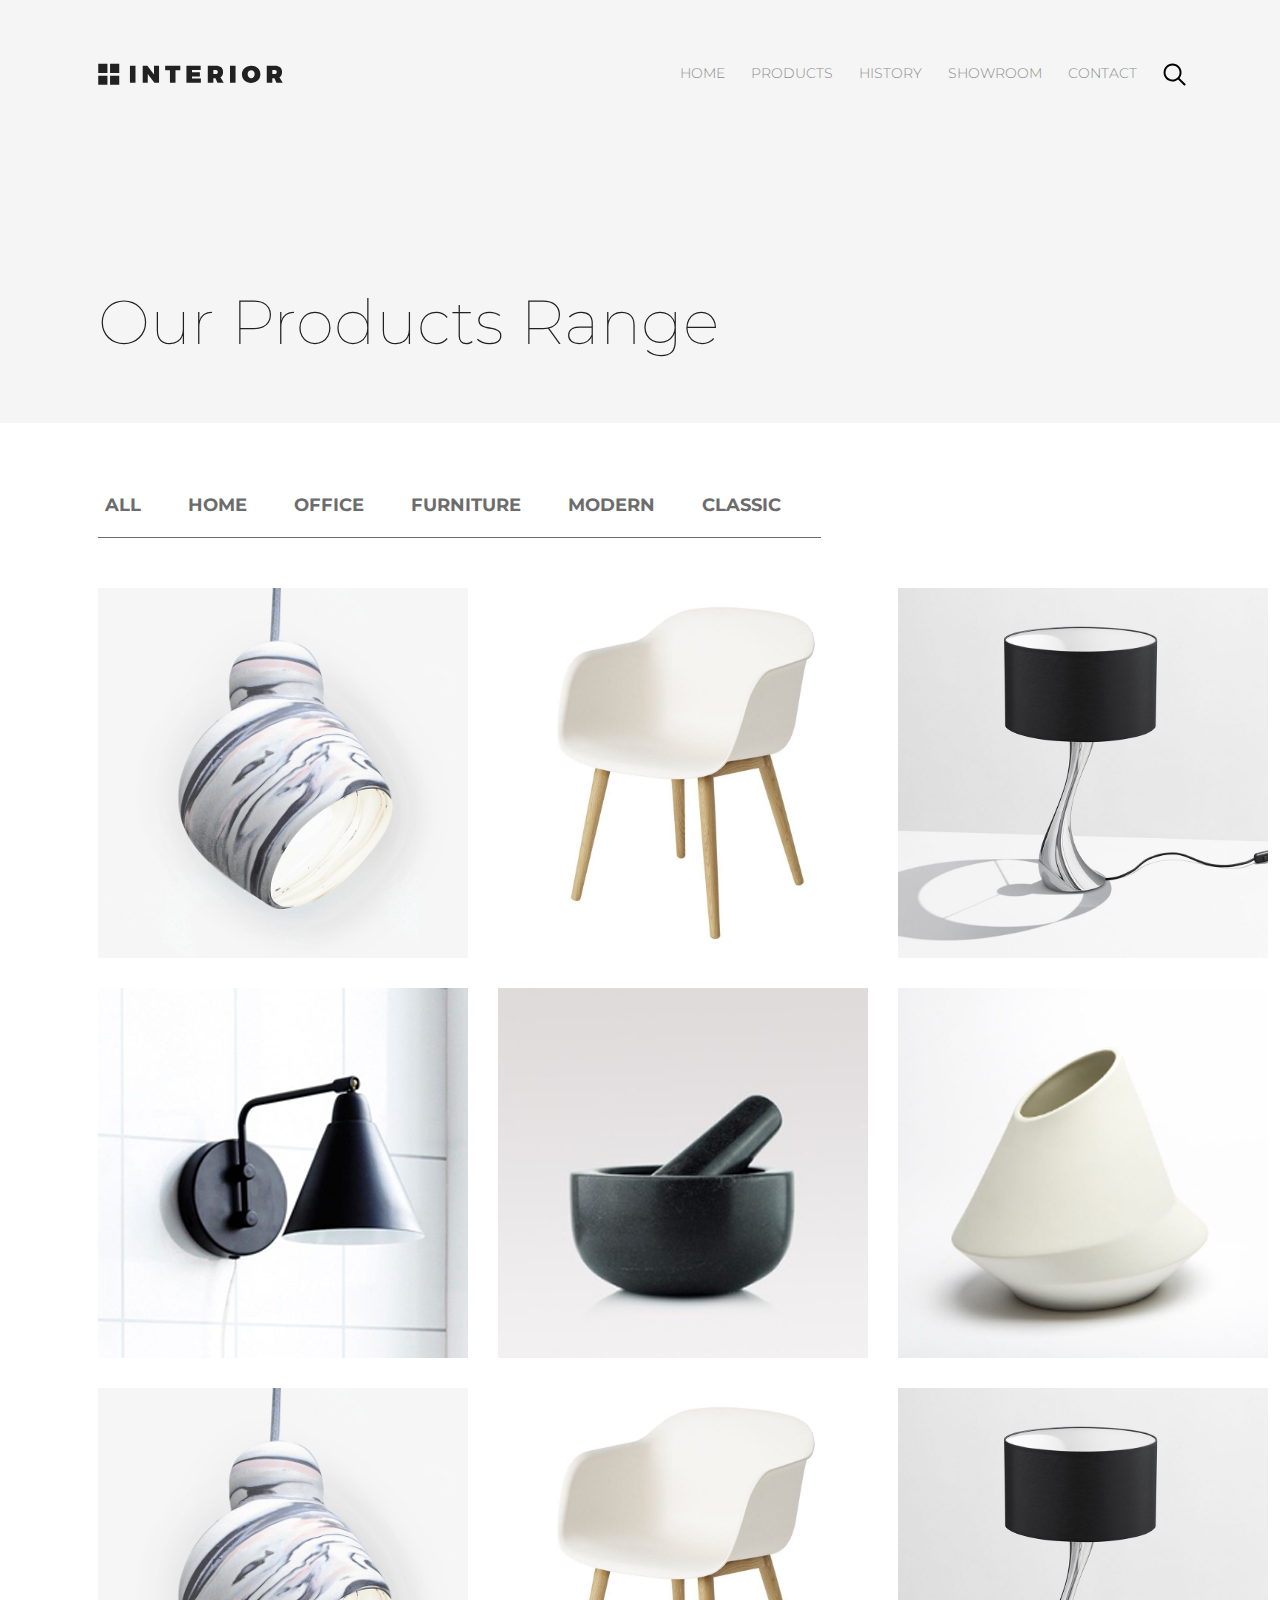
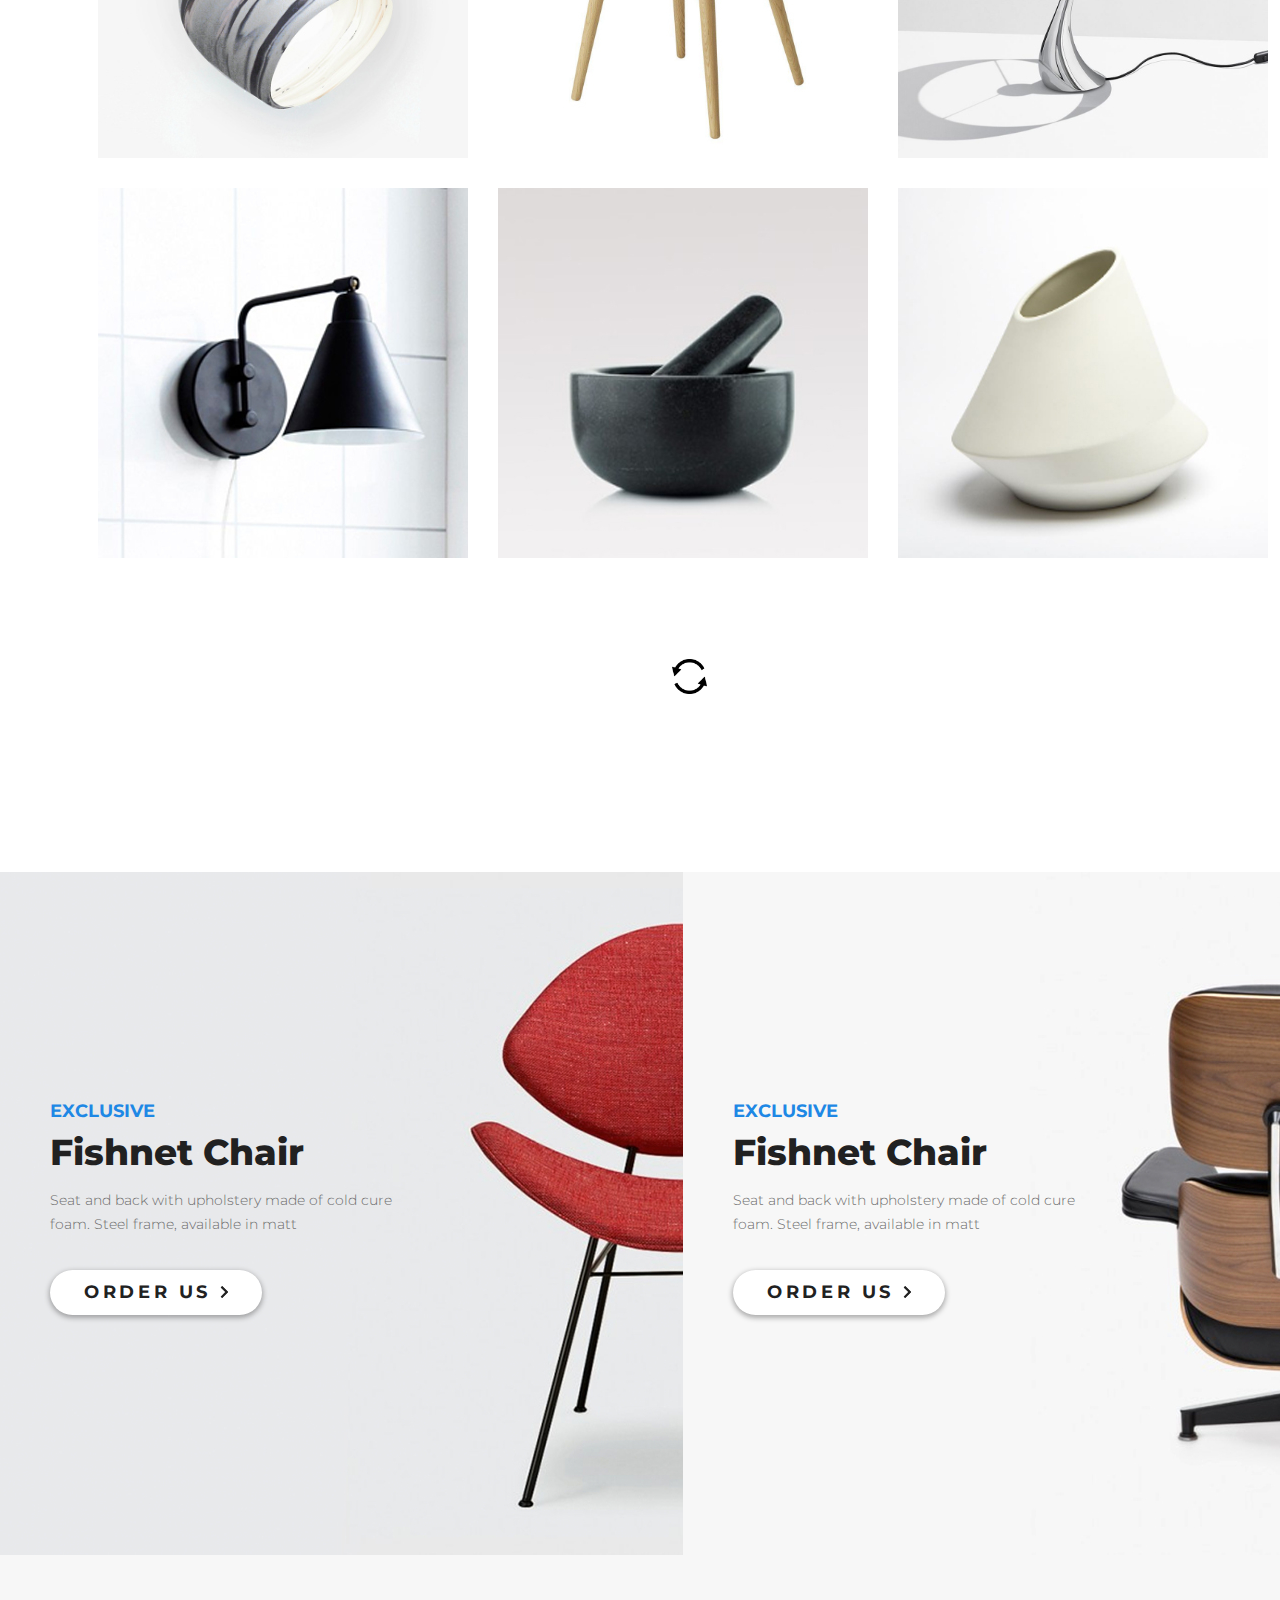
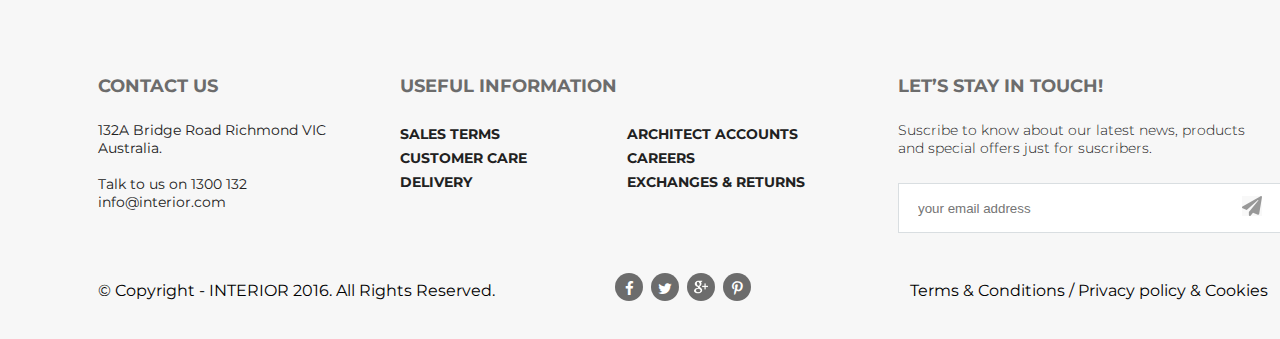
<file: interior/product.html>
<!DOCTYPE html>
<html lang="en">

<head>
    <meta charset="UTF-8">
    <title>product</title>
    <link rel="stylesheet" href="font-awesome/css/font-awesome.css">
    <link href="https://fonts.googleapis.com/css?family=Montserrat:100,300,400,700,800&display=swap" rel="stylesheet">
    <link rel="stylesheet" href="style.css">
</head>

<body>
    <div class="container">
        <div class="header product-header padding-site">
            <a href="index.html" class="logo"><img src="img/logo%20(1).svg" alt="logo"></a>
            <ul class="menu">
                <li class="menu-list"><a href="index.html" class="menu-link">HOME</a></li>
                <li class="menu-list"><a href="#" class="menu-link">PRODUCTS</a></li>
                <li class="menu-list"><a href="#" class="menu-link">HISTORY</a></li>
                <li class="menu-list"><a href="#" class="menu-link">SHOWROOM</a></li>
                <li class="menu-list"><a href="contact.html" class="menu-link">CONTACT</a></li>
                <li class="menu-list">
                    <a href="#" class="menu-link"><img src="img/search.svg" alt="search"></a>
                </li>
            </ul>
            <h1 class="product-h1">Our Products Range</h1>
        </div>
        <div class="product-content padding-site">
            <div class="prodict-navigation clearfix">
                <ul class="product-nav-menu">
                    <li class="product-list"><a href="#" class="product-menu-link">All</a></li>
                    <li class="product-list"><a href="#" class="product-menu-link">HOME</a></li>
                    <li class="product-list"><a href="#" class="product-menu-link">OFFICE</a></li>
                    <li class="product-list"><a href="#" class="product-menu-link">FURNITURE</a></li>
                    <li class="product-list"><a href="#" class="product-menu-link">MODERN</a></li>
                    <li class="product-list"><a href="#" class="product-menu-link">CLASSIC</a></li>
                </ul>
            </div>
            <div class="all-product-pages clearfix">
                <a href="deals.html" class="product-page-link"><img src="img/product-11.jpg" alt="product-11"></a>
                <a href="deals.html" class="product-page-link"><img src="img/product-21.jpg" alt="product-21"></a>
                <a href="deals.html" class="product-page-link right-product-link"> <img src="img/product-31.jpg" alt="product-31"></a>
                <a href="deals.html" class="product-page-link"><img src="img/product-41.jpg" alt=""></a>
                <a href="deals.html" class="product-page-link"><img src="img/product-5.jpg" alt="product-5"></a>
                <a href="deals.html" class="product-page-link right-product-link"><img src="img/product-6.jpg" alt="product-6"></a>
                <a href="deals.html" class="product-page-link"><img src="img/product-11.jpg" alt="product-11"></a>
                <a href="deals.html" class="product-page-link"><img src="img/product-21.jpg" alt="product-21"></a>
                <a href="deals.html" class="product-page-link right-product-link"><img src="img/product-31.jpg" alt="product-31"></a>
                <a href="deals.html" class="product-page-link"><img src="img/product-41.jpg" alt="product-41"></a>
                <a href="deals.html" class="product-page-link"><img src="img/product-5.jpg" alt="product-5"></a>
                <a href="deals.html" class="product-page-link right-product-link"><img src="img/product-6.jpg" alt="product-6"></a>
            </div>
            <a href="#" class="refresh"><img src="img/refresh-icon.png" alt="refresh" width="35" height="35"></a>
        </div>
        <div class="promo-line">
            <div class="promo-left clearfix">
                <p class="exclusive">exclusive</p>
                <h3 class="promo-h3">Fishnet Chair</h3>
                <p class="promo-content">Seat and back with upholstery made of cold cure foam. Steel frame, available in matt</p> <a href="#" class="button">Order Us <img src="img/arrow.svg" alt=">"></a>
            </div>
            <div class="promo-right">
                <p class="exclusive">exclusive</p>
                <h3 class="promo-h3">Fishnet Chair</h3>
                <p class="promo-content">Seat and back with upholstery made of cold cure foam. Steel frame, available in matt</p> <a href="#" class="button">Order Us <img src="img/arrow.svg" alt=">"></a>
            </div>
        </div>
        <div class="footer padding-site">
            <div class="footer-content">
                <div class="contact-us">
                    <h6 class="contact-h6">Contact Us</h6>
                    <p class="contact-text">132A Bridge Road Richmond VIC Australia.
                        <br />
                        <br />Talk to us on 1300 132 info@interior.com</p>
                </div>
                <div class="useful-information clearfix">
                    <h6 class="useful-h6">Useful Information</h6>
                    <div class="info-left-list">
                        <ul class="left-list">
                            <li class="info-list"> <a href="#" class="info-link">Sales terms</a> </li>
                            <li class="info-list"> <a href="#" class="info-link">Customer care</a> </li>
                            <li class="info-list"><a href="#" class="info-link">Delivery</a></li>
                        </ul>
                    </div>
                    <div class="info-right-list">
                        <ul class="right-list">
                            <li class="info-list"> <a href="#" class="info-link">Architect accounts</a> </li>
                            <li class="info-list"> <a href="#" class="info-link">Careers</a> </li>
                            <li class="info-list"><a href="#" class="info-link">Exchanges & returns</a></li>
                        </ul>
                    </div>
                </div>
                <div class="stay-in-touch">
                    <h6 class="stay-h6">Let’s Stay in Touch!</h6>
                    <p class="stay-text">Suscribe to know about our latest news, products and special offers just for suscribers.</p>
                    <div class="email-line">
                        <form action="#">
                            <input type="email" placeholder="your email address" class="email-input">
                            <input type="submit" class="submit"> </form>
                    </div>
                </div>
            </div>
            <div class="lower-footer"> <span class="copyright">&#169; Copyright - INTERIOR 2016. All Rights Reserved.</span>
                <div class="social-links">
                    <a href="#" class="circle-link"><i class="fa fa-facebook" aria-hidden="true"></i></a>
                    <a href="#" class="circle-link"><i class="fa fa-twitter" aria-hidden="true"></i></a>
                    <a href="#" class="circle-link"><img src="img/google-icon.png" alt="google" width="14"></a>
                    <a href="#" class="circle-link"><i class="fa fa-pinterest-p" aria-hidden="true"></i></a>
                </div> <span class="cookies">Terms &#38; Conditions / Privacy policy &#38; Cookies</span>
            </div>
        </div>
    </div>
</body></html>
</file>
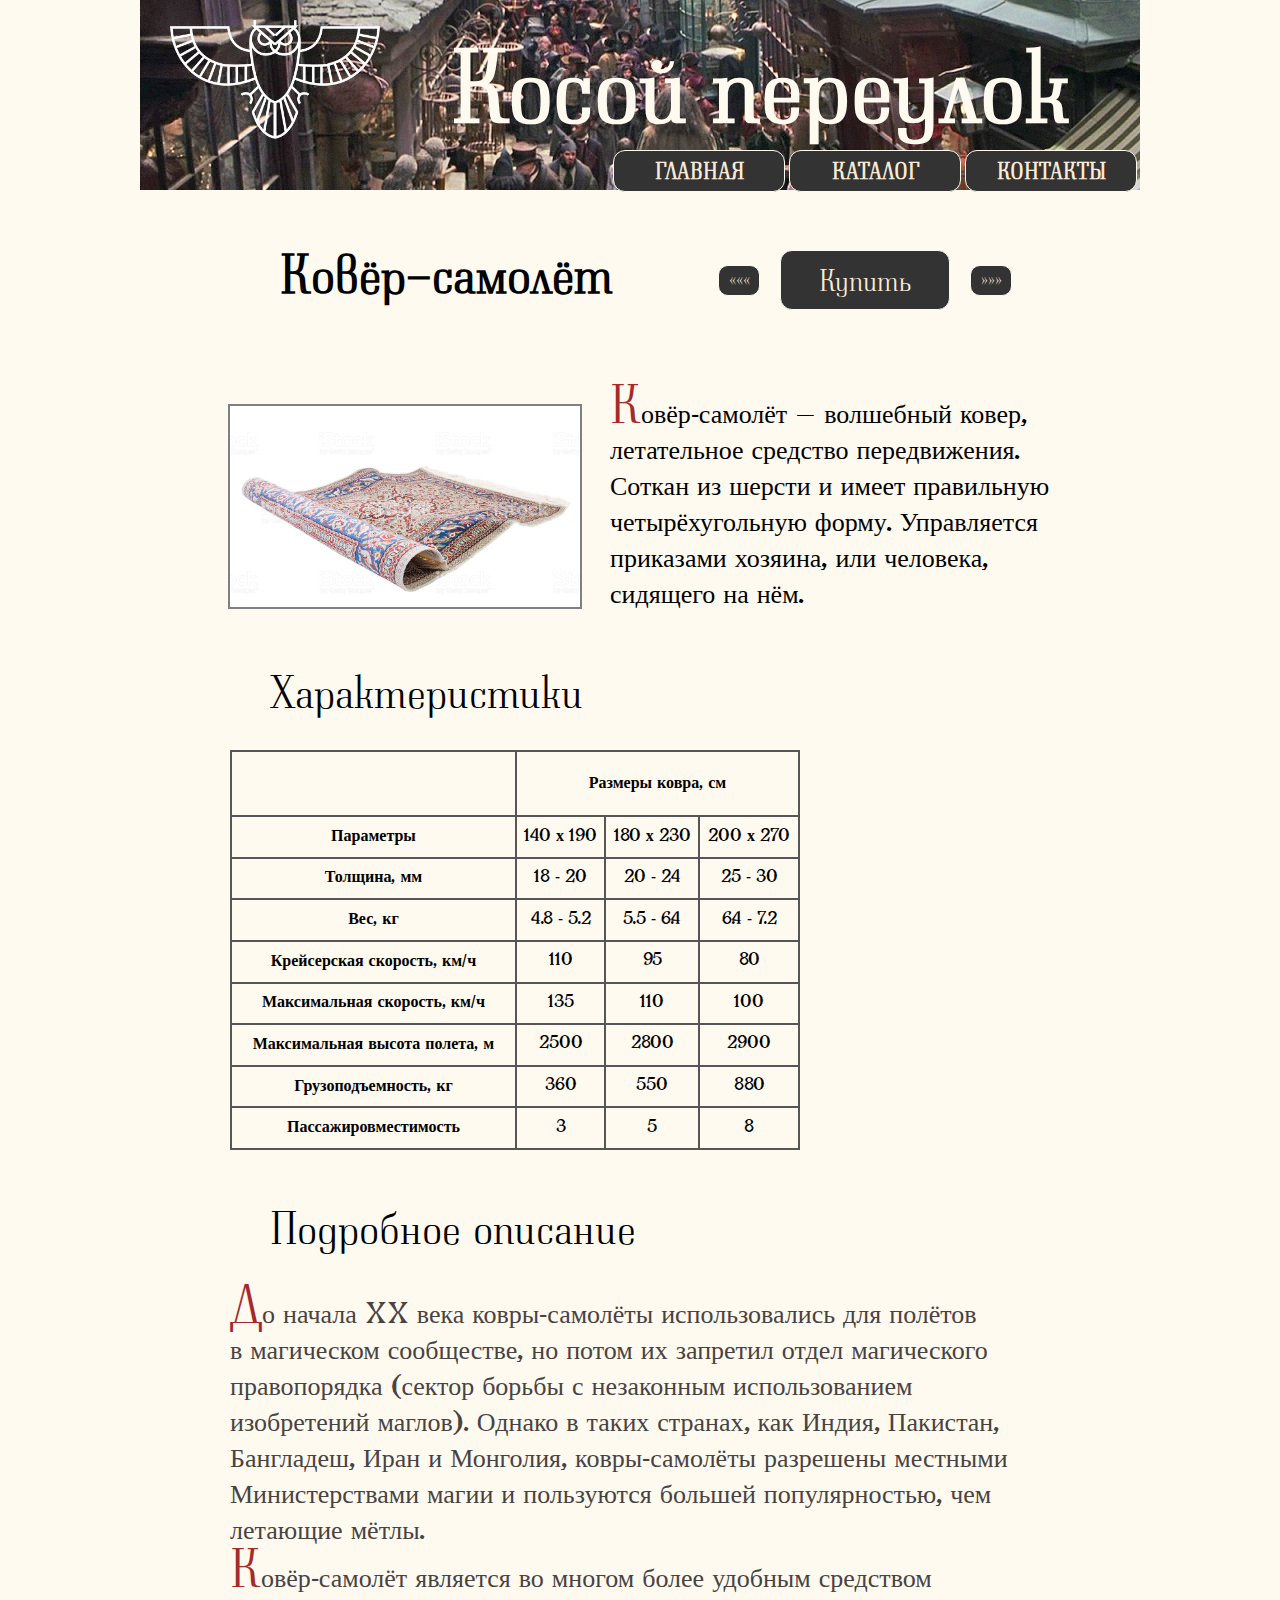
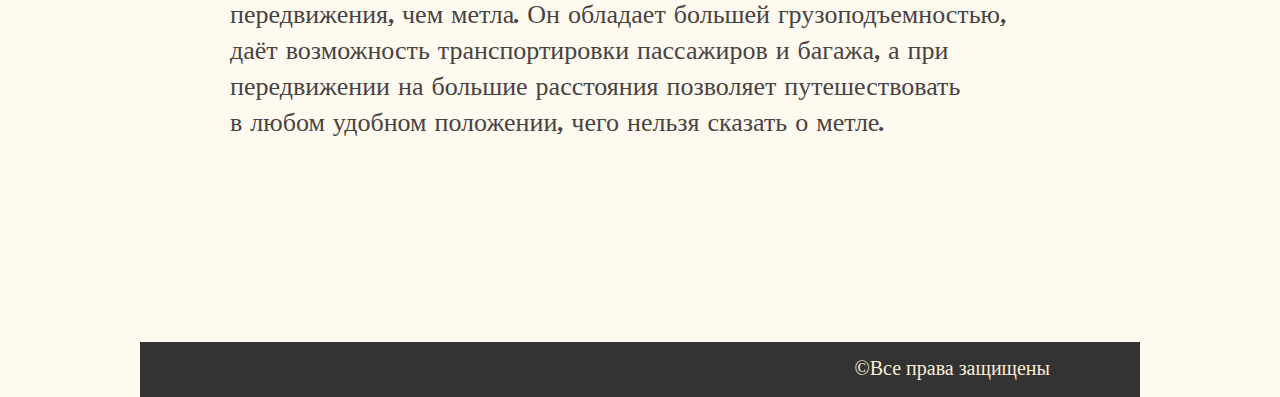
<file: diagon_alley/catalog/carpet_plane.html>
<!DOCTYPE html>
<html lang="en">

<head>
    <meta charset="UTF-8">
    <title>Ковёр-самолёт</title>
    <link rel="stylesheet" href="../style.css">
    <link rel="stylesheet" href="../font.css">
</head>

<body>
    <div class="container">
        <header>
            <div class="logo"><img src="../img/owl.png" alt="owl" width="210"></div>
            <h1 class="name">Косой переулок</h1>
            <nav>
                <ul class="menu">
                    <li><a href="../index.html">Главная</a></li>
                    <li><a href="../catalog.html">Каталог</a></li>
                    <li><a href="../contacts.html">Контакты</a></li>
                </ul>
            </nav>
        </header>

        <div class="content">

            <h2 class="product">Ковёр-самолёт</h2>
            <a href="hat-invisibility.html" class="previous-link">&laquo&laquo&laquo</a>

            <form action="#"><button>Купить</button></form>
            <a href="nimbus.html" class="next-link">&raquo&raquo&raquo</a>
            <a href="../img/istockphoto-157305904-1024x1024.jpg" target="_blank"><img src="../img/istockphoto-157305904-1024x1024.jpg" alt="carpet-plane" width="350" class="picture" /></a>
            <p class="description carpet-description">Ковёр-самолёт&nbsp;&mdash; волшебный ковер, летательное средство передвижения. Соткан из&nbsp;шерсти и&nbsp;имеет правильную четырёхугольную форму. Управляется приказами хозяина, или человека, сидящего на&nbsp;нём.</p>
            <h3 class="heading">Характеристики</h3>
            <table class="characteristics">
                <tr class="upper-line">
                    <td id="unnecessary"></td>
                    <td colspan="3">Размеры ковра, см</td>
                </tr>
                <tr>
                    <td>Параметры</td>
                    <td>140 х 190</td>
                    <td>180 х 230</td>
                    <td>200 х 270</td>
                </tr>
                <tr>
                    <td>Толщина, мм</td>
                    <td>18 - 20</td>
                    <td>20 - 24</td>
                    <td>25 - 30</td>
                </tr>
                <tr>
                    <td>Вес, кг</td>
                    <td>4.8 - 5.2</td>
                    <td>5.5 - 6.4</td>
                    <td>6.4 - 7.2</td>
                </tr>
                <tr>
                    <td>Крейсерская скорость, км/ч</td>
                    <td>110</td>
                    <td>95</td>
                    <td>80</td>
                </tr>
                <tr>
                    <td>Максимальная скорость, км/ч</td>
                    <td>135</td>
                    <td>110</td>
                    <td>100</td>
                </tr>
                <tr>
                    <td>Максимальная высота полета, м</td>
                    <td>2500</td>
                    <td>2800</td>
                    <td>2900</td>
                </tr>
                <tr>
                    <td>Грузоподъемность, кг</td>
                    <td>360</td>
                    <td>550</td>
                    <td>880</td>
                </tr>
                <tr>
                    <td>Пассажировместимость</td>
                    <td>3</td>
                    <td>5</td>
                    <td>8</td>
                </tr>
            </table>
            <h3 class="heading">Подробное описание</h3>
            <p class="detailed">До&nbsp;начала&nbsp;XX века ковры-самолёты использовались для полётов в&nbsp;магическом сообществе, но&nbsp;потом их&nbsp;запретил отдел магического правопорядка (сектор борьбы с&nbsp;незаконным использованием изобретений маглов). Однако в&nbsp;таких странах, как Индия, Пакистан, Бангладеш, Иран и&nbsp;Монголия, ковры-самолёты разрешены местными Министерствами магии и&nbsp;пользуются большей популярностью, чем летающие мётлы.</p>
            <p class="detailed"> Ковёр-самолёт является во&nbsp;многом более удобным средством передвижения, чем метла. Он&nbsp;обладает большей грузоподъемностью, даёт возможность транспортировки пассажиров и&nbsp;багажа, а&nbsp;при передвижении на&nbsp;большие расстояния позволяет путешествовать в&nbsp;любом удобном положении, чего нельзя сказать о&nbsp;метле.</p>
        </div>
        <footer> &copy;Все права защищены </footer>
    </div>

</body>

</html>
</file>
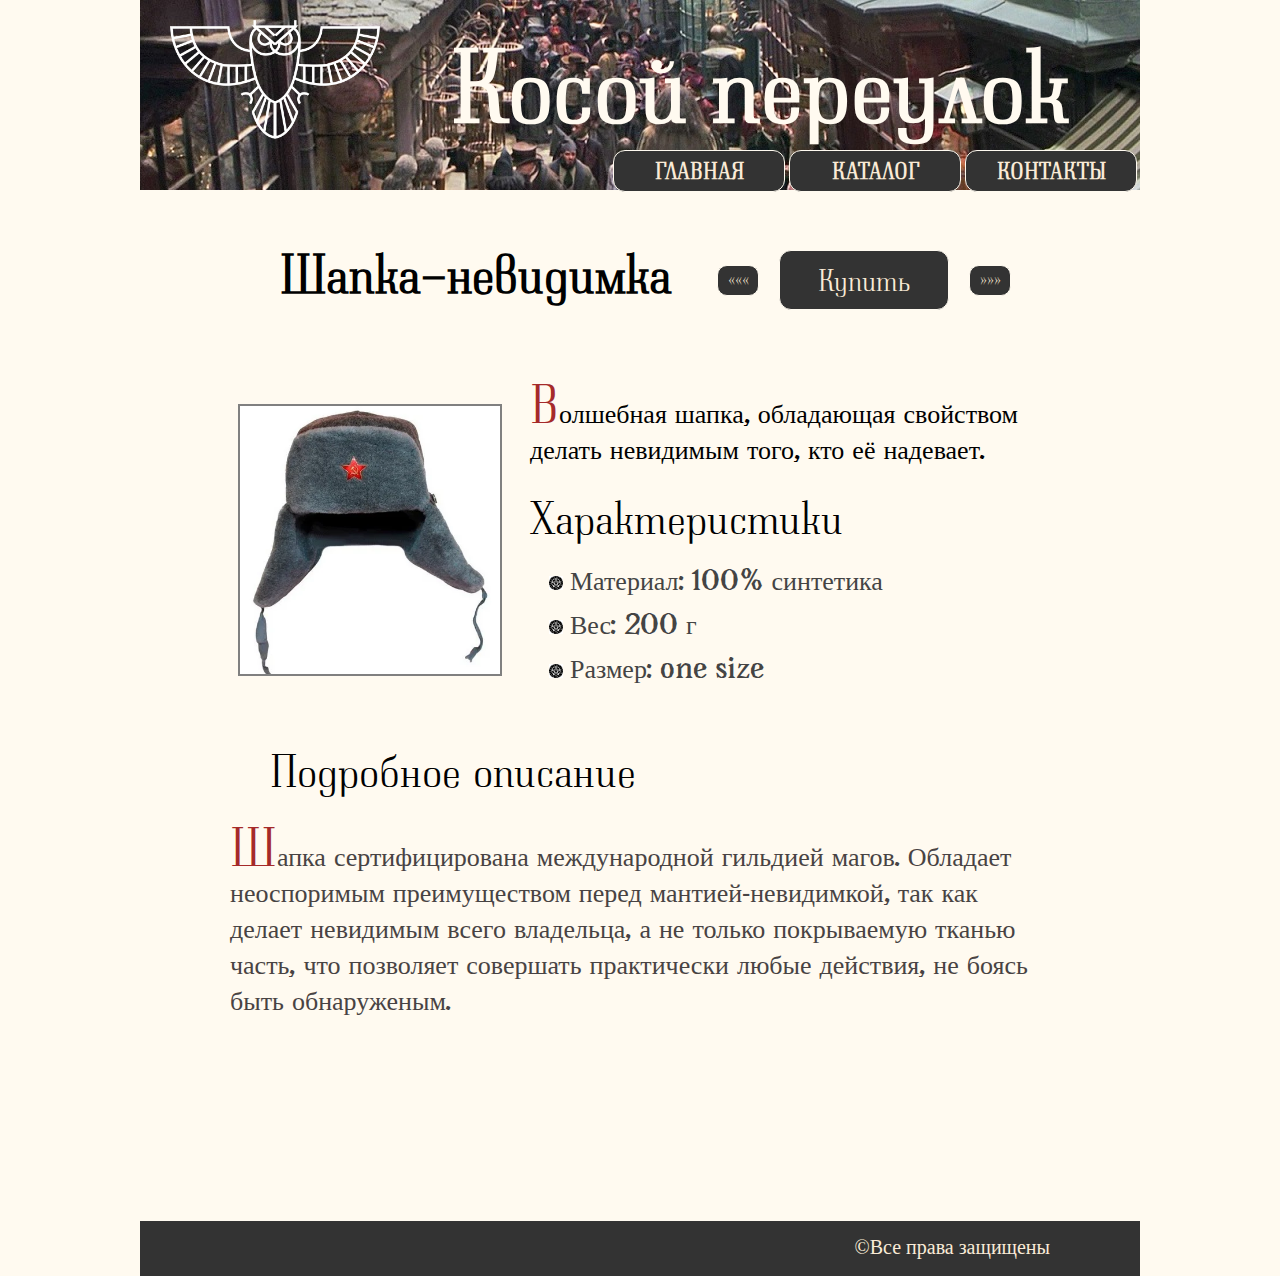
<file: diagon_alley/catalog/hat-invisibility.html>
<!DOCTYPE html>
<html lang="en">

<head>
    <meta charset="UTF-8">
    <title>Шапка-невидимка</title>
    <link rel="stylesheet" href="../style.css">
    <link rel="stylesheet" href="../font.css">
</head>

<body>
    <div class="container">
        <header>
            <div class="logo"><img src="../img/owl.png" alt="owl" width="210"></div>
            <h1 class="name">Косой переулок</h1>
            <nav>
                <ul class="menu">
                    <li><a href="../index.html">Главная</a></li>
                    <li><a href="../catalog.html">Каталог</a></li>
                    <li><a href="../contacts.html">Контакты</a></li>
                </ul>
            </nav>
        </header>

        <div class="content">
            <h2 class="product product-name-hat">Шапка-невидимка</h2>
            <a href="nimbus.html" class="previous-link">&laquo&laquo&laquo</a>
            <form action="#"><button>Купить</button></form>
            <a href="carpet_plane.html" class="next-link">&raquo&raquo&raquo</a>
            <a href="../img/200128388_shapka-ushanka-soldatskaya.webp" target="_blank"><img src="../img/200128388_shapka-ushanka-soldatskaya.webp" alt="hat-invisibility" width="260" class="picture" /></a>
            <p class="description">Волшебная шапка, обладающая свойством делать невидимым того, кто её&nbsp;надевает.</p>
            <h3 class="heading heading-hat">Характеристики</h3>
            <ul class="properties properties-hat">
                <li>Материал: 100% синтетика</li>
                <li>Вес: 200&nbsp;г</li>
                <li>Размер: one size</li>
            </ul>
            <h3 class="heading">Подробное описание</h3>
            <p class="detailed">Шапка сертифицирована международной гильдией магов. Обладает неоспоримым преимуществом перед мантией-невидимкой, так как делает невидимым всего владельца, а&nbsp;не&nbsp;только покрываемую тканью часть, что позволяет совершать практически любые действия, не&nbsp;боясь быть обнаруженым.</p>
        </div>
        <footer> &copy;Все права защищены </footer>
    </div>

</body>

</html>
</file>
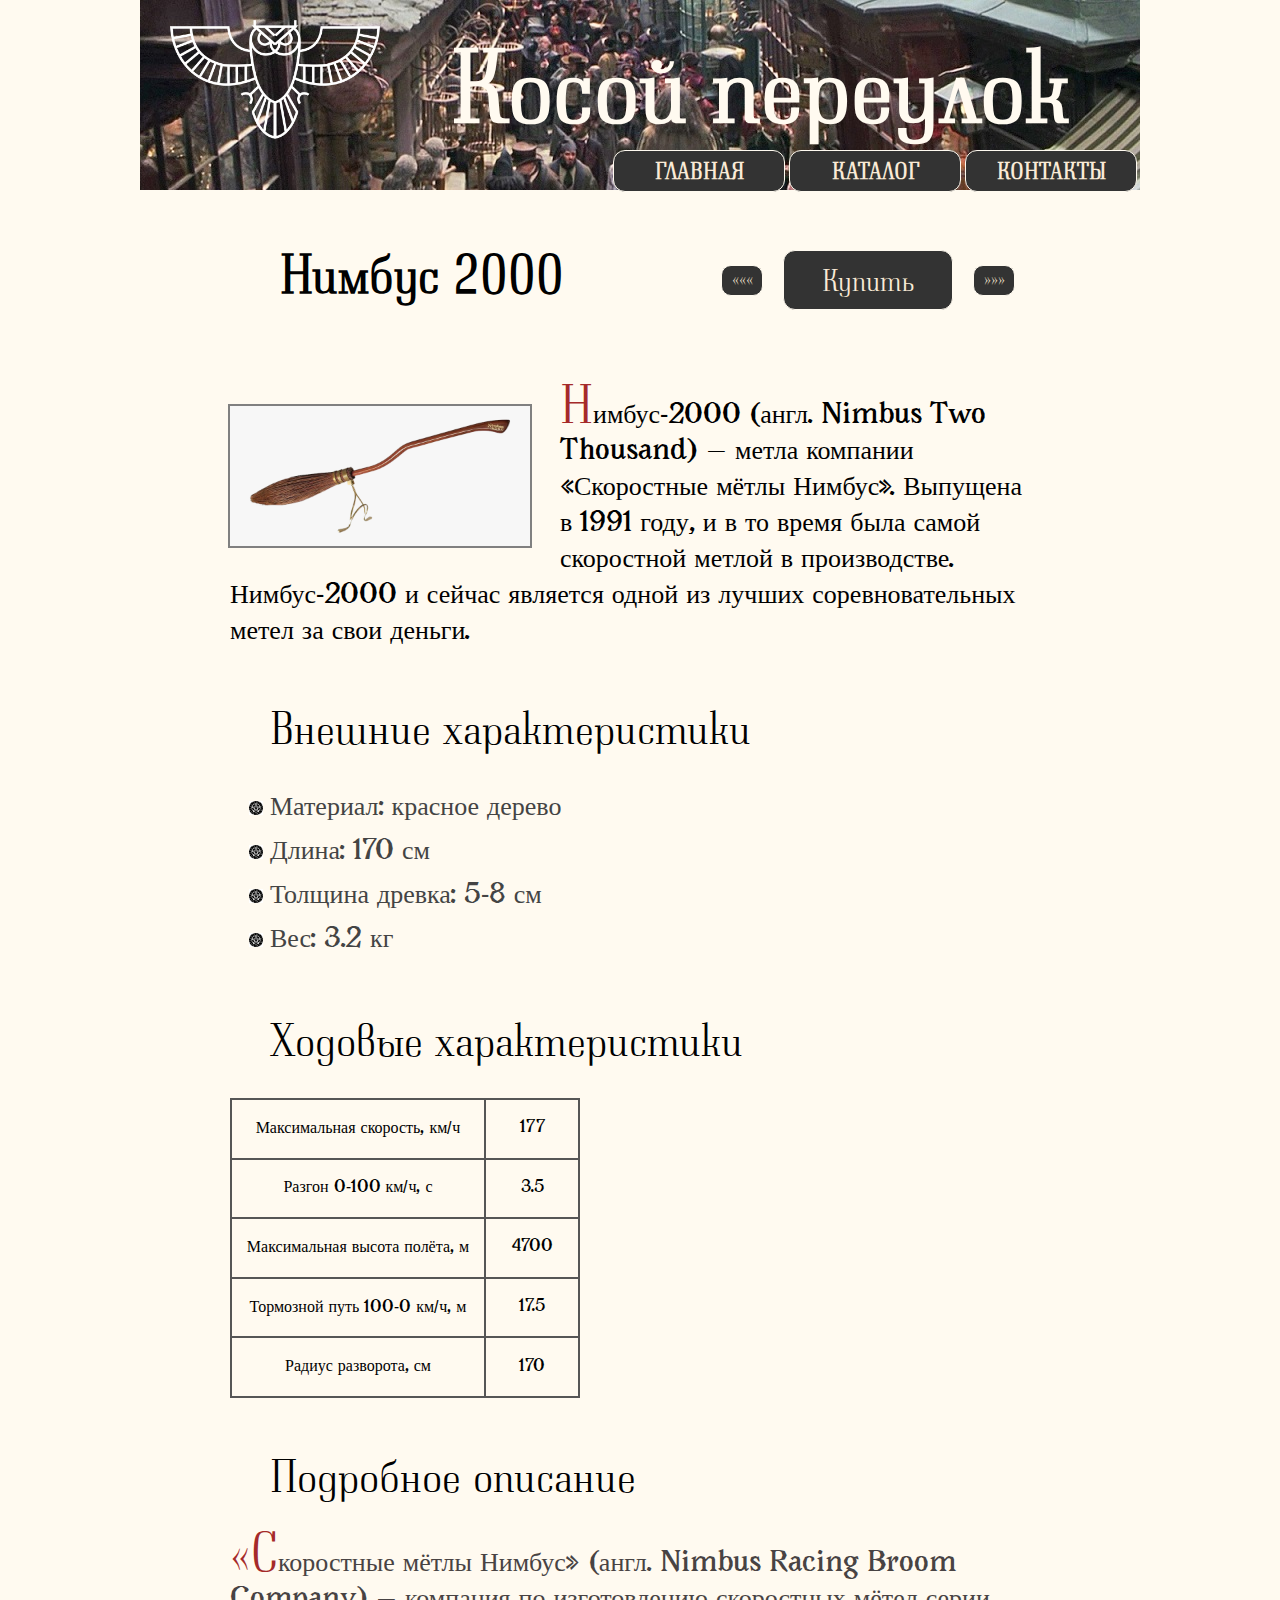
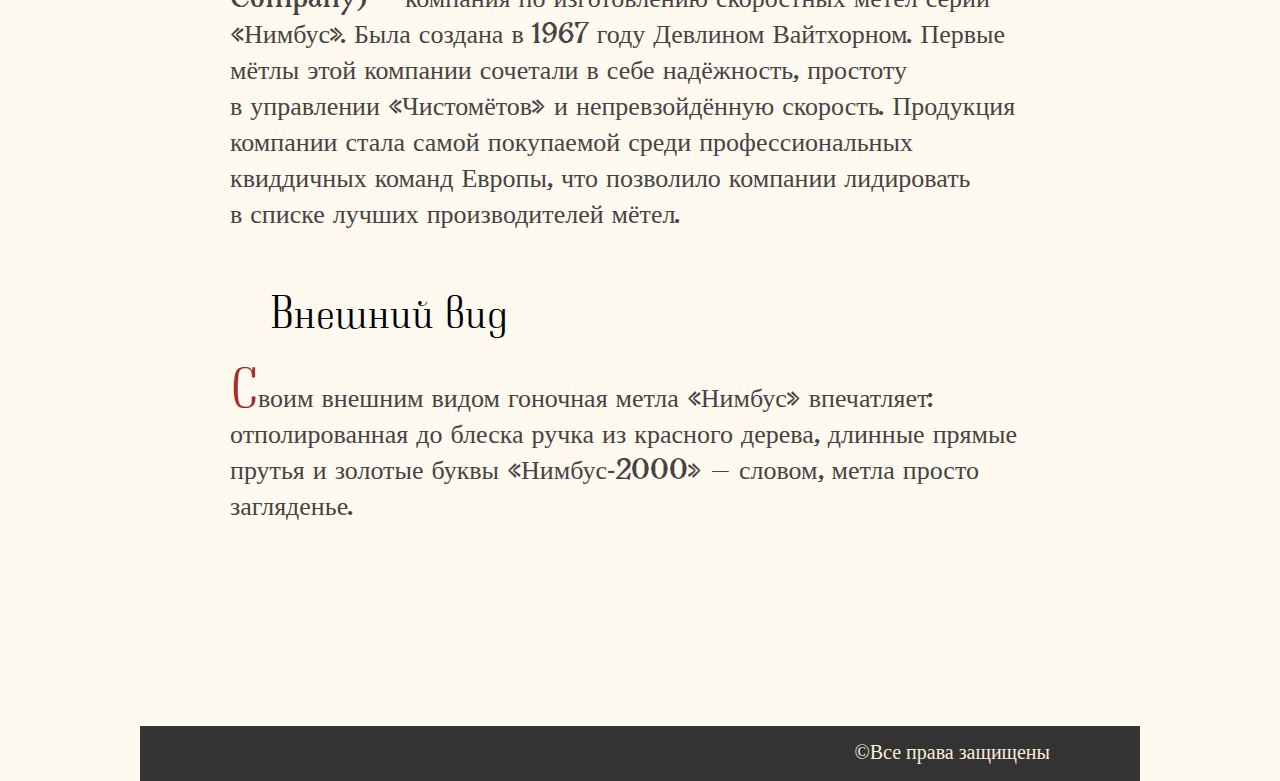
<file: diagon_alley/catalog/nimbus.html>
<!DOCTYPE html>
<html lang="en">

<head>
    <meta charset="UTF-8">
    <title>Нимбус 2000</title>
    <link rel="stylesheet" href="../style.css">
    <link rel="stylesheet" href="../font.css">
</head>

<body>
    <div class="container">
        <header>
            <div class="logo"><img src="../img/owl.png" alt="owl" width="210"></div>
            <h1 class="name">Косой переулок</h1>
            <nav>
                <ul class="menu">
                    <li><a href="../index.html">Главная</a></li>
                    <li><a href="../catalog.html">Каталог</a></li>
                    <li><a href="../contacts.html">Контакты</a></li>
                </ul>
            </nav>
        </header>

        <div class="content">
            <h2 class="product product-name-nimbus">Нимбус 2000</h2>
            <a href="carpet_plane.html" class="previous-link">&laquo&laquo&laquo</a>
            <form action="#"><button id="nimbus-button">Купить</button></form>
            <a href="hat-invisibility.html" class="next-link">&raquo&raquo&raquo</a>
            <a href="../img/103-1032075_nimbus-2000-flying-broomstick.png" target="_blank"><img src="../img/103-1032075_nimbus-2000-flying-broomstick.png" alt="nimbus_2000" width="300" class="picture" /></a>
            <p class="description">Нимбус-2000 (англ. Nimbus Two Thousand)&nbsp;&mdash; метла компании &laquo;Скоростные мётлы Нимбус&raquo;. Выпущена в&nbsp;1991&nbsp;году, и&nbsp;в&nbsp;то&nbsp;время была самой скоростной метлой в&nbsp;производстве. Нимбус-2000 и&nbsp;сейчас является одной из&nbsp;лучших соревновательных метел за&nbsp;свои деньги.</p>
            <h3 class="heading">Внешние характеристики</h3>
            <ul class="properties">
                <li>Материал: красное дерево</li>
                <li>Длина: 170&nbsp;см</li>
                <li>Толщина древка: 5-8&nbsp;см</li>
                <li>Вес: 3.2&nbsp;кг</li>
            </ul>
            <h3 class="heading">Ходовые характеристики</h3>
            <table class="nimbus-table">
                <tr>
                    <td colspan="2">Максимальная скорость, км/ч</td>
                    <td class="second-column">177</td>
                </tr>
                <tr>
                    <td colspan="2">Разгон 0-100 км/ч, с</td>
                    <td class="second-column">3.5</td>
                </tr>
                <tr>
                    <td colspan="2">Максимальная высота полёта, м</td>
                    <td class="second-column">4700</td>
                </tr>
                <tr>
                    <td colspan="2">Тормозной путь 100-0 км/ч, м</td>
                    <td class="second-column">17.5</td>
                </tr>
                <tr>
                    <td colspan="2">Радиус разворота, см</td>
                    <td class="second-column">170</td>
                </tr>
            </table>
            <h3 class="heading">Подробное описание</h3>
            <p class="detailed">&laquo;Скоростные мётлы Нимбус&raquo; (англ. Nimbus Racing Broom Company)&nbsp;&mdash; компания по&nbsp;изготовлению скоростных мётел серии &laquo;Нимбус&raquo;. Была создана в&nbsp;1967 году Девлином Вайтхорном. Первые мётлы этой компании сочетали в&nbsp;себе надёжность, простоту в&nbsp;управлении &laquo;Чистомётов&raquo; и&nbsp;непревзойдённую скорость. Продукция компании стала самой покупаемой среди профессиональных квиддичных команд Европы, что позволило компании лидировать в&nbsp;списке лучших производителей мётел.</p>
            <h3 class="heading">Внешний вид</h3>
            <p class="detailed">Своим внешним видом гоночная метла &laquo;Нимбус&raquo; впечатляет: отполированная до&nbsp;блеска ручка из&nbsp;красного дерева, длинные прямые прутья и&nbsp;золотые буквы &laquo;Нимбус-2000&raquo;&nbsp;&mdash; словом, метла просто загляденье.</p>
        </div>
        <footer> &copy;Все права защищены </footer>
    </div>

</body>

</html>
</file>
<file: diagon_alley/style.css>
* {
    margin-top: 0px;
    margin-right: 0px;
    margin-bottom: 0px;
    margin-left: 0px;
}

.container {
    display: flex;
    flex-direction: column;
    width: 1000px;
    margin: 0 auto;
}

body {
    height: 100%;
    background-color: floralwhite;
}

header {
    background-image: url("img/fon/alley2.jpg");
    background-attachment: fixed;
    height: 190px;
}

.logo {
    float: left;
    margin-top: 20px;
    margin-left: 30px;
}

.name {
    float: right;
    margin-right: 70px;
    margin-top: 22px;
    font-family: neumann;
    color: floralwhite;
    font-size: 85px;
}

.menu > li {
    display: inline-block;
    padding-top: 5px;
    height: 35px;
    width: 130px;
    text-align: center;
    padding-left: 20px;
    padding-right: 20px;
    border: 1px solid floralwhite;
    border-bottom-left-radius: 12px;
    border-bottom-right-radius: 12px;
    border-top-left-radius: 12px;
    border-top-right-radius: 12px;
    background-color: #333;
    margin-top: 2px;
}

.menu li ul li {
    display: none;
    text-align: left;
    padding-left: 25px;
    padding-top: 5px;
    margin-top: 2px;
    display: non;
    margin-left: -60px;
    border: 1px solid floralwhite;
    border-bottom-left-radius: 12px;
    border-bottom-right-radius: 12px;
    border-top-left-radius: 12px;
    border-top-right-radius: 12px;
    background-color: #333;
    height: 35px;
    width: 240px;
    color: black;
}

.menu li ul {
    position: fixed;
}



nav {
    cursor: pointer;
    float: right;
    margin-right: 3px;
}

.menu li,
.menu li a {
    text-decoration-style: none;
    color: antiquewhite;
    font-family: neumann;
    font-size: 20px;
    line-height: px;
    text-decoration: none;
    list-style-type: none;
    text-transform: uppercase;
    font-weight: 600;
}

.menu li:hover ul li {
    display: block;
}

.menu li a:hover {
    color: #333;
    transition: all 0.2s ease-in-out;
}

.menu li:hover {
    color: #333;
    background-color: floralwhite;
    transition: all 0.2s ease-in-out;
}


.menu li a:active {
    background-color: #bbb;
}

.menu li:active {
    background-color: #bbb;
}

.content {
    flex-grow: 1;
    padding-left: 90px;
    padding-right: 90px;
    padding-bottom: 100px;
}

.product {
    margin-top: 50px;
    margin-left: 50px;
    margin-bottom: 50px;
    margin-right: 85px;
    color: black;
    font-size: 45px;
    font-family: neumann;
    font-weight: 600;
    float: left;
}

.main {
    color: black;
    font-size: 30px;
    line-height: 50px;
    margin-top: 60px;
    font-family: neumann;
}

.heading {
    margin-top: 50px;
    margin-bottom: 30px;
    margin-left: 40px;
    color: black;
    font-family: neumann;
    font-size: 38px;
    font-weight: 500;
}

.description {
    color: black;
    font-family: Avara;
    font-size: 26px;
    line-height: 36px;
}

.detailed {
    color: #484343;
    font-family: Avara;
    font-size: 26px;
    font-weight: 400;
    line-height: 36px;
    text-align: left;
}

.link {
    color: black;
    text-decoration: none;
    font-family: neumann;
    font-size: 25px;
    padding-left: 30px;
    font-weight: 500;
}

img[class="picture"] {
    outline: 2px solid grey;
    margin-right: 30px;
    float: left;
}

img[class="picture"]:hover {
    outline: none;
    transition: all 0.3s ease-in-out;
}

input[type="text"],
input[type="email"] {
    width: 180px;
    height: 30px;
    font-family: monospace;
    text-align: center;
    background-color: beige;
    font-size: 18px;
}

input[type="text"],
textarea {
    font-family: neumann;
    text-transform: capitalize;
    color: black;
}

input[type="email"] {
    font-family: neumann;
}

input[type="email"]:focus {
    color: white;
    background-color: #333;
}

textarea {
    font-size: 18px;
    background-color: beige;
    border: 2px solid #ccc;
}

input[type="submit"],
input[type="reset"] {
    font-family: neumann;
    color: white;
    width: 220px;
    height: 40px;
    font-size: 16px;
    background-color: #333;
    border: 2px solid #666;
}

input[type="submit"]:hover {
    background-color: floralwhite;
    color: black;
}

input[type="reset"]:hover {
    background-color: floralwhite;
    color: black;
}

input[type="submit"]:active {
    background-color: floralwhite;
    color: red;
}

input[type="reset"]:active {
    background-color: floralwhite;
    color: red;
}

.contacts {
    padding-top: 30px;
    font-family: neumann;
    font-size: 20px;
}

footer {
    height: 40px;
    padding-top: 15px;
    padding-right: 90px;
    margin-top: 100px;
    font-size: 20px;
    color: antiquewhite;
    background-color: #333;
    text-align: right;
    clear: both;
}

.characteristics {
    font-family: Avara;
    font-weight: 700;
    width: 570px;
    height: 400px;
    border-collapse: collapse;
    text-align: center;
}

.characteristics td {
    border: 2px solid #565656;
}

.upper-line {
    height: 65px;
}


.properties {
    color: #444;
    font-family: Avara;
    font-size: 26px;
    line-height: 44px;
    list-style-image: url("img/pentacle_PNG51.png")
}

.nimbus-table {
    font-family: Avara;
    text-align: center;
    width: 350px;
    height: 300px;
    border-collapse: collapse;
}

.nimbus-table td {
    border: 2px solid #565656;
}

.second-column {
    width: 90px;
}

.detailed:first-letter {
    color: brown;
    font-family: neumann;
    font-size: 45px;
}

.description:first-letter {
    color: brown;
    font-family: neumann;
    font-size: 45px;
}

.product-page {
    margin-top: 30px;
    width: 273px;
    float: left;
    margin-bottom: 150px;
}

.link:hover {
    color: #555;
    text-decoration: underline;
    transition: all 0.2s ease-in-out;
}

.link:active {
    color: brown;
}

.catalog-pic:hover {
    outline: 2px solid #333;
}

form[action="#"] {
    font-family: neumann;
    font-size: 18px;
}

.picture {
    float: lef;
    margin-top: 20px;
}

button {
    height: 60px;
    width: 170px;
    margin-top: 60px;
    margin-bottom: 70px;
    font-family: neumann;
    font-weight: 500;
    font-size: 25px;
    color: antiquewhite;
    background-color: #333;
    border: 1px solid floralwhite;
    border-top-left-radius: 12px;
    border-top-right-radius: 12px;
    border-bottom-right-radius: 12px;
    border-bottom-left-radius: 12px;
    cursor: pointer;
    float: left;
}

button:hover {
    background-color: floralwhite;
    border: 2px solid floralwhite;
    transition: all 0.2s ease-in-out;
    color: #333;
    font-size: 30px;
    font-weight: 600;
}

button:active {
    font-size: 33px;
    background-color: #aaa;
}



.picture[alt="hat-invisibility"] {
    margin-right: 30px;
    margin-left: 10px;
}

.properties-hat {
    display: table;
}

.heading-hat {
    margin-top: 20px;
    margin-bottom: 15px;
}

.product-name-hat {
    margin-right: 25px;
}

.catalog-pic-hat {
    margin-left: 60px;
}

.carpet-page {
    margin-top: 40px;
}

.nimbus-page {
    margin-top: 60px;
}

.previous-link,
.next-link {
    display: inline-block;
    width: 40px;
    height: 25px;
    border: 1px solid floralwhite;
    border-top-left-radius: 10px;
    border-top-right-radius: 10px;
    border-bottom-right-radius: 10px;
    border-bottom-left-radius: 10px;
    cursor: pointer;
    background-color: #333;
    font-family: neumann;
    color: antiquewhite;
    text-decoration: none;
    text-align: center;
    margin-top: 75px;
    margin-left: 20px;
    margin-right: 20px;
    padding-bottom: 4px;
    margin-bottom: 90px;
    float: left;
}

.previous-link:hover {
    color: black;
    background-color: floralwhite;
    border: 1px solid floralwhite;
    font-weight: 800;
    font-size: 16px;
    transition: all 0.2s ease-in-out;
}

.next-link:hover {
    color: black;
    background-color: floralwhite;
    border: 1px solid floralwhite;
    font-weight: 800;
    font-size: 16px;
    transition: all 0.2s ease-in-out;
}

.previous-link:active {
    background-color: #ccc;
}

.next-link:active {
    background-color: #ccc;
}

.product-name-nimbus {
    margin-right: 137px;
}
</file>
<file: diagon_alley/font.css>
@font-face {
    font-family: neumann;
    src: url("fonts/neumann/td-neumann.otf");
}

@font-face {
    font-family: Avara;
    src: url("fonts/avara/Avara.otf");
}
</file>
<file: interior/style.css>
* {
    margin: 0;
    padding: 0;
}

.container {
    width: 1366px;
    margin: 0 auto
}

body {
    font-family: 'Montserrat', sans-serif;
}

.padding-site {
    padding-left: 98px;
    padding-right: 98px;
}

.clearfix:after {
    content: "";
    display: table;
    clear: both;
}

.slider {
    height: 800px;
    background-image: url(img/slider-img.jpg);
    position: relative;
}

.header {
    padding-top: 63px;
}

.menu {
    float: right;
    margin-right: 69px;
}

.menu-list {
    list-style: none;
    float: left;
}

.menu-link {
    color: #8c8c8c;
    font-size: 14px;
    font-weight: 300;
    text-transform: uppercase;
    text-decoration: none;
    padding: 10px 13px;
}

.menu-link:hover {
    color: #212121;
    border-bottom: 1px solid #8c8c8c;
}

.menu-link:active {
    color: #000000;
    border-bottom: none;
}

.slider-text {
    margin-top: 283px;
}

.trending {
    color: #43a047;
    font-size: 18px;
    font-weight: 700;
    text-transform: uppercase;
    letter-spacing: 1.8px;
    margin-bottom: 22px;
}

.slider-h2 {
    color: #212121;
    font-weight: 100;
    font-size: 62px;
    text-transform: uppercase;
}

.slider-content {
    color: #6c6c6c;
    font-size: 14px;
    font-weight: 300;
    width: 458px;
    margin-top: 20px;
    margin-bottom: 32px;
}

.button {
    color: #212121;
    font-size: 18px;
    font-weight: 700;
    text-transform: uppercase;
    letter-spacing: 3.6px;
    box-shadow: 0 2px 5px 1px rgba(33, 33, 33, 0.35);
    border-radius: 23px;
    background-color: #ffffff;
    text-decoration: none;
    text-align: center;
    line-height: 45px;
    display: inline-block;
    width: 212px;
    height: 45px;
}

.button:hover {
    box-shadow: 1px 3px 8px 2px rgba(38, 38, 38, 0.38);
}

.button:active {
    box-shadow: none;
}

.navigation {
    position: absolute;
    width: 1170px;
    text-align: center;
    bottom: 19px;
}

.circle {
    display: inline-block;
    width: 30px;
    height: 30px;
    border-radius: 50%;
    background-color: #c7c7c7;
    margin: 5px;
}

.circle:hover {
    background-color: #212121;
}

.circle-active {
    width: 40px;
    height: 40px;
    background-color: #212121;
    margin-bottom: 0px;
}

.featured-new-line {
    margin-bottom: 120px;
}

.line-text {
    margin-top: 120px;
    margin-bottom: 68px;
}

.featured-new-menu {
    margin-top: 50px;
}

.featured {
    color: #6c6c6c;
    font-size: 36px;
    font-weight: 800;
    text-decoration: none;
    padding: 0px 20px 21px 9px;
    border-bottom: 1px solid #6c6c6c;
    display: block;
    float: left;
}

.featured:hover {
    color: #212121;
    border-bottom: 3px solid #212121;
    padding-bottom: 19px;
}

.featured:active {
    color: #6c6c6c;
    padding-bottom: 19px;
    border-bottom: 3px solid #6c6c6c;
}

.new {
    color: #6c6c6c;
    font-size: 36px;
    font-weight: 800;
    text-decoration: none;
    padding: 0px 22px 21px 11px;
    border-bottom: 1px solid #6c6c6c;
    display: block;
    float: left
}

.new:hover {
    padding-bottom: 19px;
    border-bottom: 3px solid #212121;
    color: #212121;
}

.new:active {
    color: #6c6c6c;
    padding-bottom: 19px;
    border-bottom: 3px solid #6c6c6c;
}

.explore-all {
    color: #212121;
    font-size: 18px;
    font-weight: 700;
    text-transform: uppercase;
    text-decoration: none;
    display: block;
    float: right;
    letter-spacing: 3.6px;
}

.explore-all:hover {
    color: #6c6c6c;
}

.explore-all:active {
    color: #212121;
    border-bottom: 1px solid #6c6c6c;
}

.card-background {
    display: inline-block;
    width: 270px;
    height: 270px;
    margin-right: 30px;
}

.card-1 {
    background-image: url(img/product-1.jpg);
}

.card-2 {
    background-image: url(img/product-2.jpg);
}

.card-3 {
    background-image: url(img/product-3.jpg);
}

.card-4 {
    background-image: url(img/product-4.jpg)
}

.card-content {
    width: 270px;
    height: 270px;
    opacity: 0;
}

.card-content:hover {
    opacity: 0.9;
    background-color: #ffffff;
    border: 0.3px solid #e8e8ef;
    box-sizing: border-box;
}

.right-card {
    margin-right: 0px;
}

.card-button {
    display: inline-block;
    width: 48px;
    height: 48px;
    box-shadow: 0 2px 5px 1px rgba(33, 33, 33, 0.35);
    border-radius: 24px;
    background-color: #ffffff;
    text-align: center;
    line-height: 48px;
    margin-left: 111px;
    margin-top: 62px;
}

.card-button:hover {
    box-shadow: 1px 5px 6px 4px rgba(33, 33, 33, 0.35);
}

.card-button:active {
    box-shadow: 0 1px 1px 1px rgba(30, 30, 30, 0.3);
}

.card-title {
    color: #212121;
    font-size: 22px;
    font-weight: 700;
    text-align: center;
    margin-top: 19px;
    margin-bottom: 10px;
}

.card-description {
    display: inline-block;
    width: 206px;
    color: #6c6c6c;
    font-size: 14px;
    font-weight: 300;
    text-align: center;
    margin-left: 26px;
}

.background-image {
    display: inline-block;
    width: 270px;
    height: 270px;
}

.promo-line {
    height: 683px;
}

.promo-left {
    width: 683px;
    height: 683px;
    background-image: url(img/promo-img1.jpg);
    background-repeat: no-repeat;
    display: table-cell;
    padding-left: 50px;
}

.promo-right {
    width: 683px;
    height: 683px;
    background-image: url(img/promo-img.jpg);
    background-repeat: no-repeat;
    display: table-cell;
    padding-left: 50px;
}

.exclusive {
    color: #1e88e5;
    font-size: 18px;
    font-weight: 700;
    text-transform: uppercase;
    padding-top: 228px;
    margin-bottom: 8px;
}

.promo-h3 {
    color: #212121;
    font-size: 36px;
    font-weight: 800;
}

.promo-content {
    color: #6c6c6c;
    font-size: 14px;
    font-weight: 300;
    width: 374px;
    margin-top: 14px;
    margin-bottom: 34px;
    line-height: 24px;
}

.trending-line {
    padding-top: 119px;
    margin-bottom: 120px;
}

.trending-head {
    color: #212121;
    font-size: 36px;
    font-weight: 700;
    float: left;
}

.trending-catalog {
    margin-top: 64px;
}

.trending-picture {
    display: inline-block;
    margin-right: 30px;
    margin-bottom: 30px;
}

.trending-picture-right {
    margin-right: 0px;
}

.hot-deal-slider {
    height: 800px;
    background-image: url(img/slider.jpg);
    position: relative;
}

.hot-deal-text {
    padding-top: 287px;
}

.hot-deal {
    color: #e53935;
    font-size: 18px;
    font-weight: 700;
    text-transform: uppercase;
    margin-bottom: 5px;
}

.hot-deal-h2 {
    color: #212121;
    font-size: 62px;
    font-weight: 100;
    text-transform: uppercase;
}

.hot-deal-content {
    color: #6c6c6c;
    font-size: 14px;
    font-weight: 300;
    width: 458px;
    margin-top: 10px;
    margin-bottom: 32px;
}

.exclusive-line {
    margin-top: 120px;
}

.exclusive-left {
    width: 570px;
    height: 570px;
    background-image: url(img/product-1-lg.jpg);
    float: left;
}

.exclusive-text {
    margin-left: 30px;
}

.exclusive-h3 {
    color: #212121;
    font-size: 36px;
    font-weight: 700;
}

.exclusive-content {
    color: #6c6c6c;
    font-size: 14px;
    font-weight: 300;
    width: 332px;
    margin-top: 14px;
    margin-bottom: 34px;
}

.exclusive-image {
    display: inline-block;
    margin-left: 30px;
}

.top-exclusive-image {
    margin-bottom: 30px;
}

.mobile-app-line {
    height: 516px;
    background-image: url(img/back-img.jpg);
    margin-top: 120px;
}

.app-text {
    padding-top: 125px;
}

.mobile-app {
    color: #6c6c6c;
    font-size: 18px;
    font-weight: 700;
    text-transform: uppercase;
    letter-spacing: 1.8px;
    margin-bottom: 5px;
}

.mobile-app-h2 {
    color: #212121;
    font-size: 62px;
    font-weight: 100;
    text-transform: uppercase;
    width: 477px;
    line-height: 72px;
    letter-spacing: 0px;
}

.mobile-app-content {
    color: #6c6c6c;
    font-size: 22px;
    font-weight: 300;
    line-height: 24px;
    width: 430px;
    margin-top: 10px;
    margin-bottom: 33px;
}

.app-image {
    margin-right: 5px;
}

.app-image:hover {
    box-shadow: 0px 10px 13px -7px #000000;
}

.footer {
    height: 384px;
    background-color: #f7f7f7;
    position: relative;
}

.footer-content {
    padding-top: 120px;
}

.contact-us {
    width: 221px;
    float: left;
}

.contact-h6 {
    color: #6c6c6c;
    font-size: 18px;
    font-weight: 700;
    text-transform: uppercase;
    margin-bottom: 24px;
}

.contact-text {
    color: #212121;
    font-size: 14px;
    font-weight: 400;
    width: 231px;
}

.useful-information {
    padding-left: 81px;
    display: table;
    float: left;
}

.useful-h6 {
    color: #6c6c6c;
    font-size: 18px;
    font-weight: 700;
    text-transform: uppercase;
    margin-bottom: 25px;
}

.info-left-list {
    display: inline-block;
    float: left;
}

.left-list {
    color: #212121;
    font-size: 14px;
    font-weight: 700;
    text-transform: uppercase;
    float: left;
    list-style: none;
}

.info-right-list {
    display: inline-block;
    margin-left: 100px;
    color: #212121;
    font-size: 14px;
    font-weight: 700;
    text-transform: uppercase;
}

.right-list {
    list-style: none;
    display: inline-block;
}

.info-link {
    text-decoration: none;
    color: #212121;
    font-size: 14px;
    font-weight: 700;
    text-transform: uppercase;
    line-height: 24px;
}

.stay-in-touch {
    margin-left: 800px;
}

.stay-h6 {
    color: #6c6c6c;
    font-size: 18px;
    font-weight: 700;
    text-transform: uppercase;
    margin-bottom: 24px;
}

.stay-text {
    color: #212121;
    font-size: 14px;
    font-weight: 300;
    margin-bottom: 26px;
}

.email-line {
    background-color: #ffffff;
    color: #6c6c6c;
    font-size: 14px;
    font-weight: 300;
    padding-left: 19px;
    width: 370px;
    height: 48px;
    border: 1px solid #d9dee1;
}

.email-input {
    border: none;
    outline: none;
    width: 320px;
    line-height: 30px;
    margin-top: 10px;
}

.submit {
    width: 20px;
    height: 20px;
    border: none;
    font-size: 0px;
    line-height: 35px;
    background-image: url(img/paper-plane-solid.svg);
    opacity: 0.4;
    display: inline-block;
    cursor: pointer;
}

.submit:hover {
    opacity: 0.6;
}

.submit:active {
    opacity: 0.8;
}

.social-links {}

.circle-link {
    display: inline-block;
    width: 28px;
    height: 28px;
    border-radius: 50%;
    background-color: #6c6c6c;
    margin: 2px;
    line-height: 31px;
    color: white;
    font-size: 15px;
}

.circle-link:hover {
    background-color: #212121;
}

.copyright {
    position: absolute;
    bottom: 39px;
}

.social-links {
    position: absolute;
    width: 1170px;
    text-align: center;
    bottom: 36px;

}

.cookies {
    position: absolute;
    width: 1170px;
    text-align: right;
    bottom: 39px;
}

.contact-header {
    height: 360px;
    background-image: url(img/hero-back.svg);
}

.contact-h1 {
    color: #212121;
    font-size: 62px;
    font-weight: 100;
    margin-top: 171px;
}

.contact-card {
    width: 370px;
    height: 370px;
    float: left;
    margin-top: 71px;
    margin-right: 30px;
    border: 0.2px solid #ccc;
    box-sizing: border-box;
}

.contact-right-card {
    margin-right: 0px;
}

.marker-image {
    margin-top: 48px;
    margin-left: 166px;
}

.contact-h3 {
    text-align: center;
    margin-top: 28px;
    color: #212121;
    font-size: 22px;
    font-weight: 700;
    text-transform: uppercase;
}

.contact-phone,
.contact-email,
.contact-adress {
    text-align: center;
    color: #6c6c6c;
    font-size: 14px;
    font-weight: 700;
    margin-top: 19px;
}

.phone-number,
.email-adress {
    color: #212121;
    font-size: 14px;
    font-weight: 700;
    text-align: center;
}

.adress-info {
    color: #212121;
    font-size: 14px;
    font-weight: 300;
    text-align: center;
}

.contact-content {
    margin-bottom: 122px;
}

.product-header {
    height: 360px;
    background-image: url(img/hero-back.svg);
}

.product-h1 {
    color: #212121;
    font-size: 62px;
    font-weight: 100;
    margin-top: 195px;
}

.product-nav-menu {
    margin-top: 71px;
}

.product-list {
    list-style: none;
}

.product-menu-link {
    color: #6c6c6c;
    font-size: 18px;
    font-weight: 700;
    text-transform: uppercase;
    text-decoration: none;
    float: left;
    padding-right: 40px;
    padding-bottom: 21px;
    padding-left: 7px;
    border-bottom: 1px solid #6c6c6c;
}

.product-menu-link:hover {
    color: #212121;
    padding-bottom: 19px;
    border-bottom: 3px solid #212121;
}

.product-menu-link:active {
    color: #6c6c6c;
    padding-bottom: 19px;
    border-bottom: 3px solid #6c6c6c;
}

.all-product-pages {
    margin-top: 50px;
    margin-bottom: 71px;
}

.product-page-link {
    width: 370px;
    height: 370px;
    float: left;
    margin-right: 30px;
    margin-bottom: 30px;
}

.right-product-link {
    margin-right: 0px;
}

.refresh {
    margin-left: 574px;
}

.promo-line {
    margin-top: 174px;
}

.deals-header {
    height: 119px;
}

.deals-navigation {
    height: 70px;
    background-color: #f4f4f4;
}

.deals-menu {
    text-align: center;
    margin-left: 360px;
}

.deals-nav-list {
    list-style: none;
    float: left;
}

.deals-nav-link {
    color: #6c6c6c;
    font-size: 18px;
    font-weight: 700;
    text-transform: uppercase;
    letter-spacing: 1.8px;
    text-decoration: none;
    margin-right: 32px;
    line-height: 70px;
}

.deals-nav-link:hover {
    color: #212121;
}

.deals-content {
    margin-top: 72px;
}

.content-left-side {
    display: table-cell;
    width: 570px;
    float: left;
    clear: both;
}

.color-variants {
    padding-top: 10px;
    padding-left: 150px;
}

.color-var {
    margin-right: 10px;
}

.color-var:hover {
    outline: 1px solid #cdcdcd;
}

.color-var:active {
    outline: 3px solid #cdcdcd;
}

.content-right-side {
    display: table-cell;
    padding-top: 47px;
    padding-left: 56px;
}

.product-deal-name {
    color: #212121;
    font-size: 36px;
    font-weight: 700;
    text-align: center;
}

.hot-deal {
    color: #e53935;
    font-size: 18px;
    font-weight: 700;
    text-transform: uppercase;
    margin-top: 23px;
    margin-bottom: 36px;
    text-align: center;
}

.price {
    color: #212121;
    font-size: 36px;
    font-weight: 300;
    text-align: center;
}

.amount {
    font-size: 72px;
    text-transform: uppercase;
}

.deal-button {
    display: inline-block;
    color: #ffffff;
    font-size: 22px;
    font-weight: 700;
    text-transform: uppercase;
    box-shadow: 0 2px 5px 1px rgba(33, 33, 33, 0.35);
    border-radius: 35px;
    background-color: #f44336;
    width: 510px;
    height: 71px;
    line-height: 71px;
    text-align: center;
    text-decoration: none;
    letter-spacing: 4.4px;
    margin-bottom: 49px;
    margin-top: 31px;
}

.deal-button:hover {
    box-shadow: 2px 3px 6px 2px rgba(35, 35, 35, 0.5);
}

.deal-button:active {
    box-shadow: none;
}

.deal-h5 {
    color: #212121;
    font-size: 16px;
    font-weight: 300;
    letter-spacing: 0.4px;
    margin-left: 5px;
}

.right-side-text {
    color: #212121;
    font-size: 16px;
    font-weight: 300;
    letter-spacing: 0.4px;
    margin-left: 5px;
    margin-top: 15px;
}

.deals-related-products {
    margin-top: 245px;
    margin-bottom: 120px;
}

.related-products {
    color: #212121;
    font-size: 36px;
    font-weight: 700;
}

.explore-deals {
    margin-top: -25px;
}

.related-products-cards {
    margin-top: 68px;
}

.related-card {
    margin-right: 30px;
}

.right-card {
    margin-right: 0px;
}
</file>
